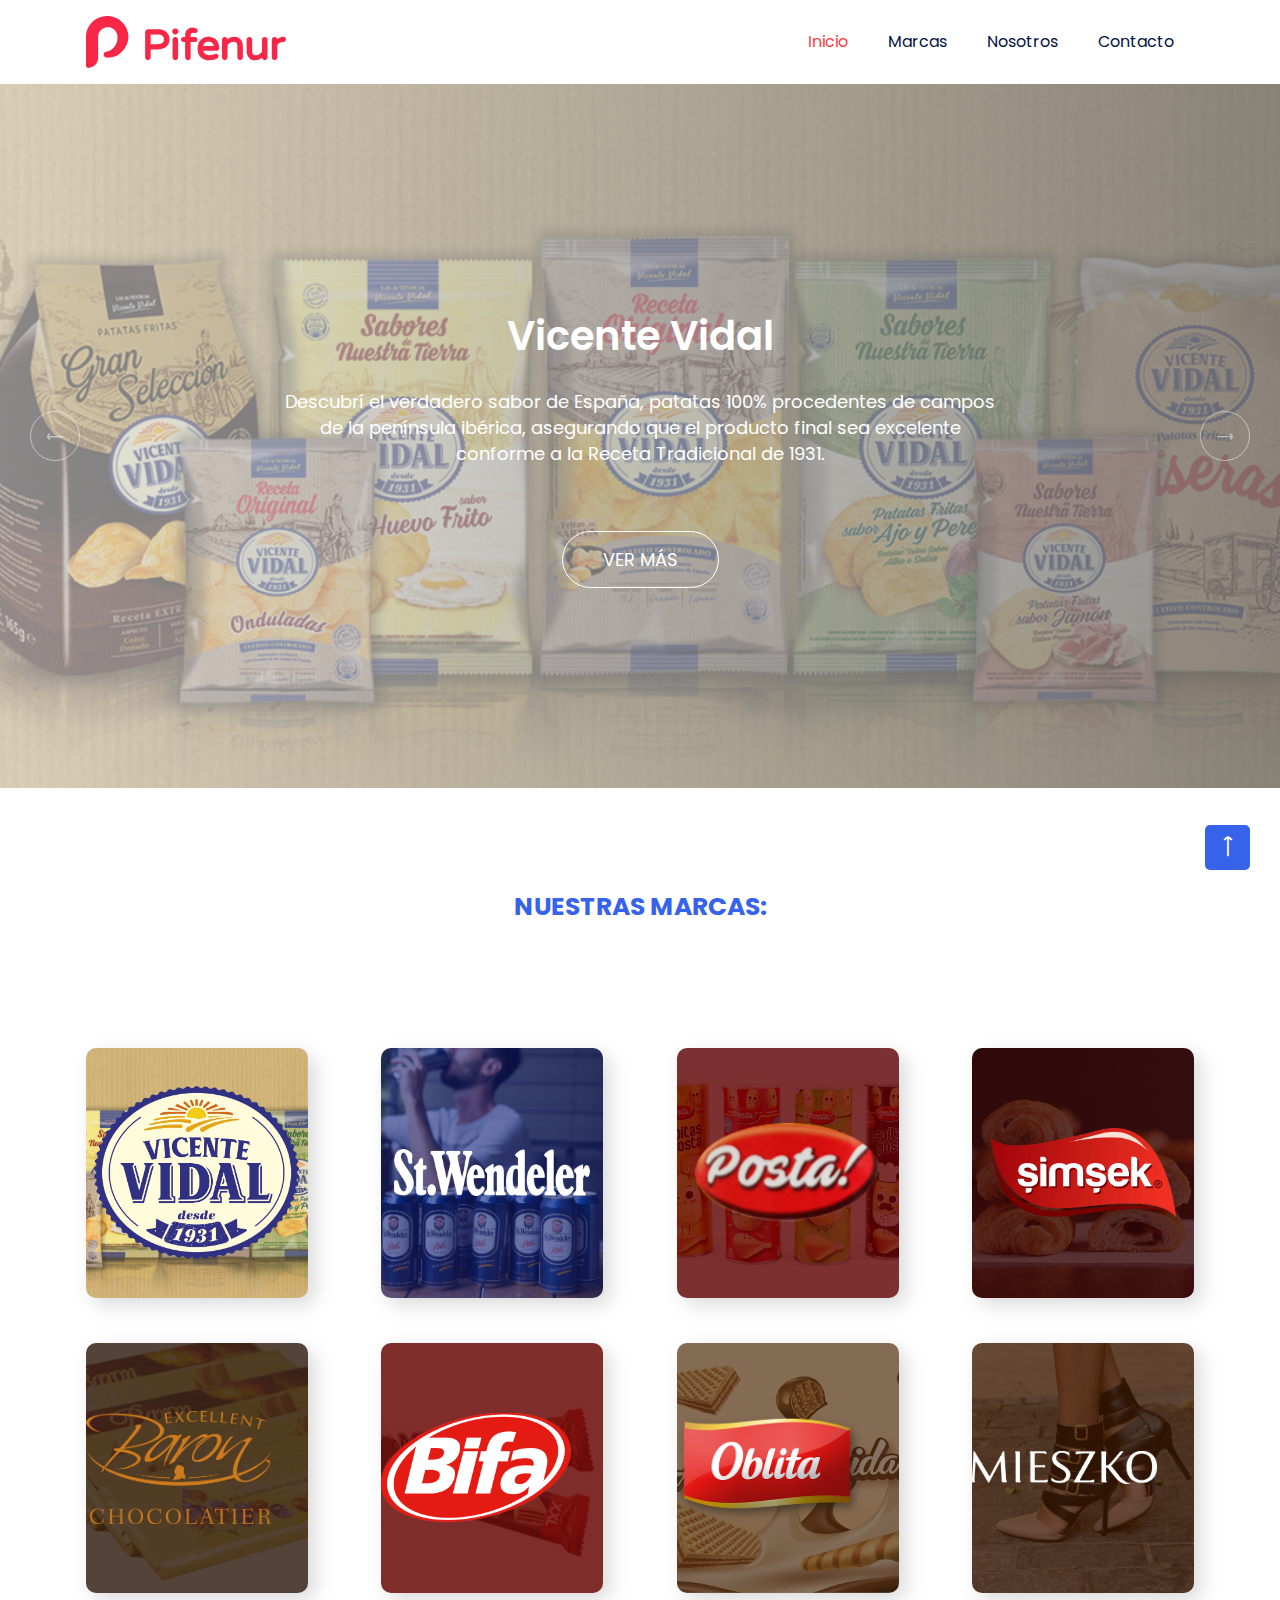
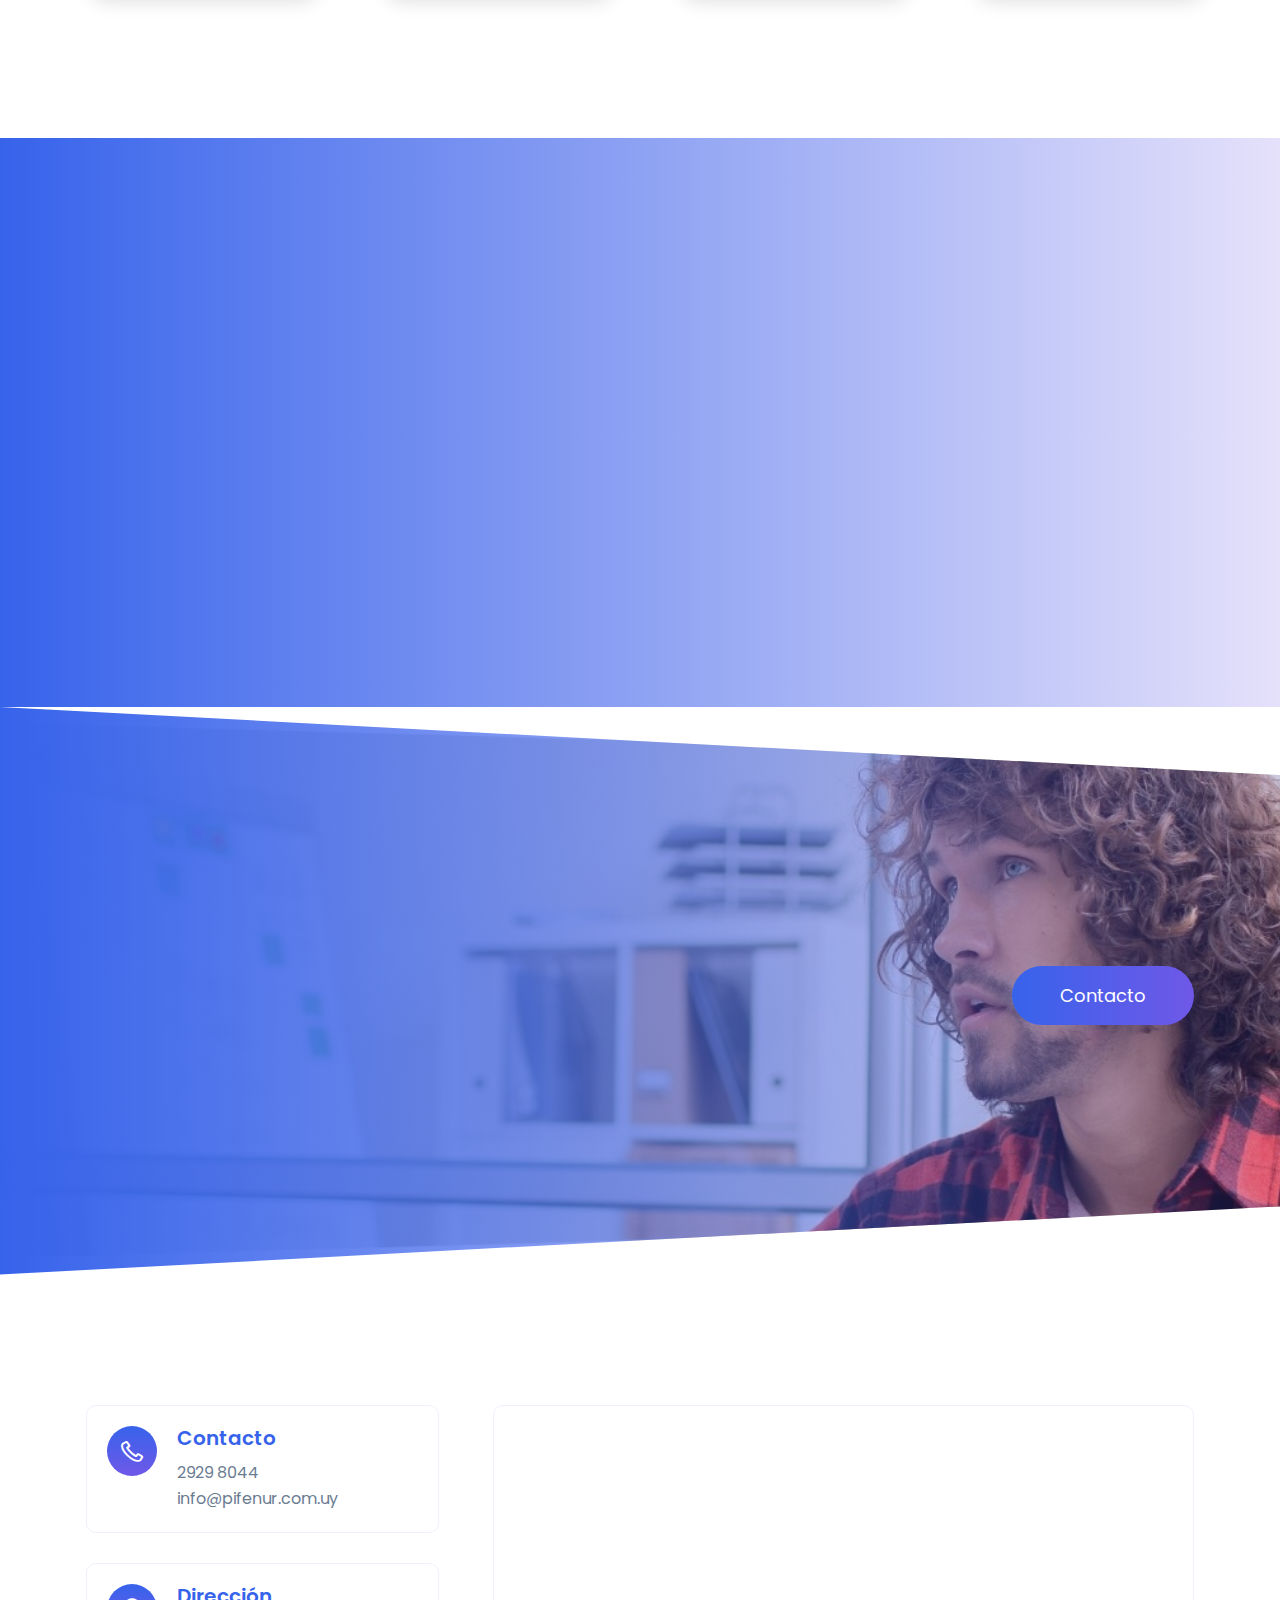
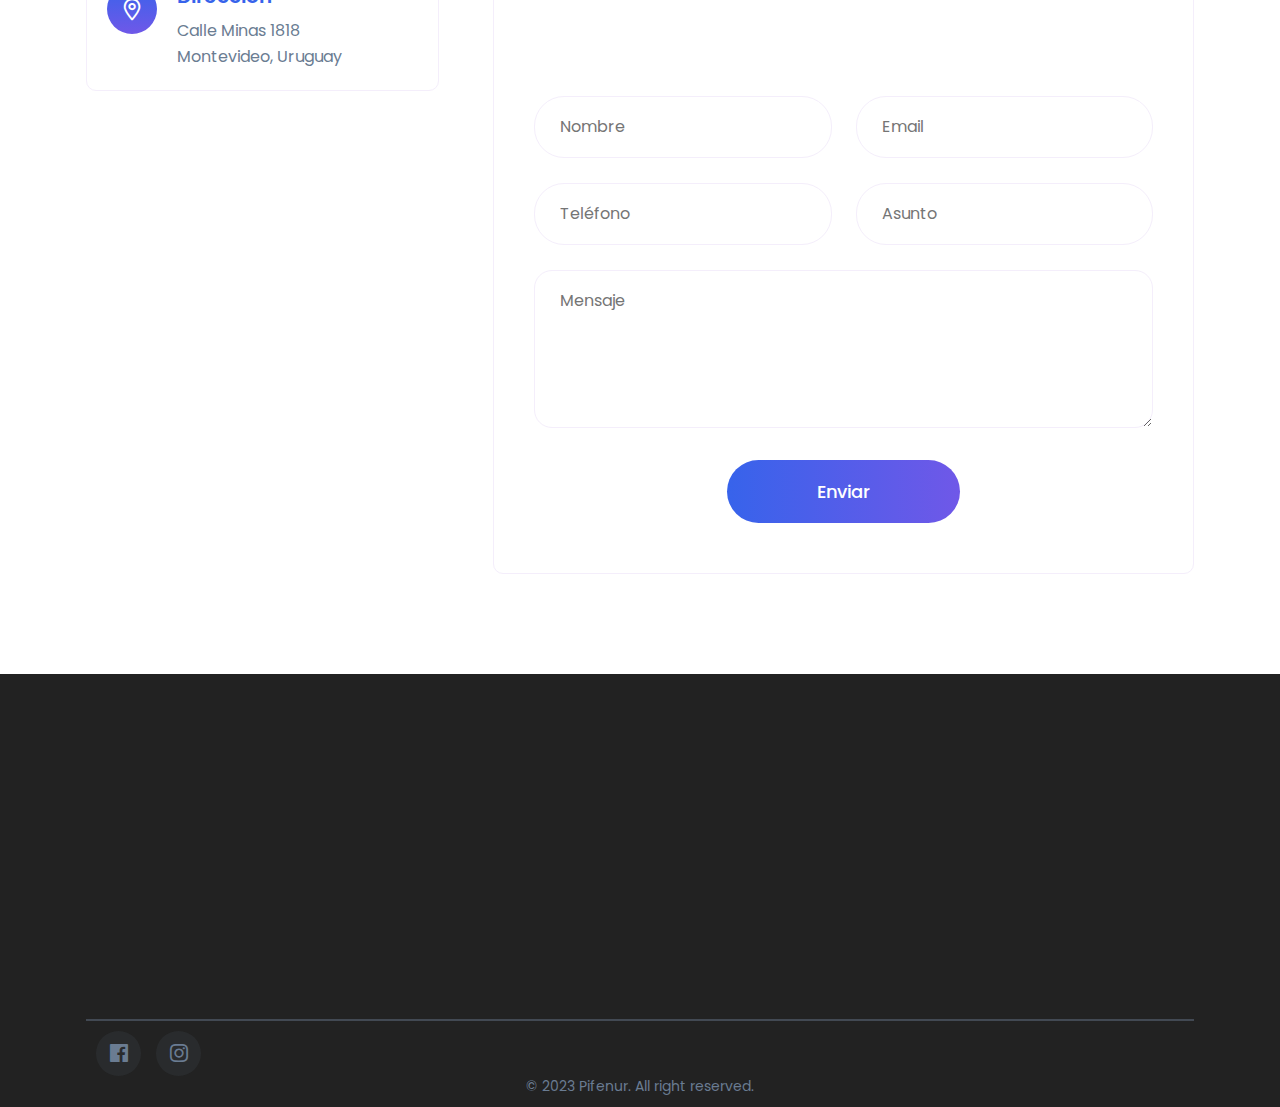
<file: index.html>
<!doctype html>
<html class="no-js" lang="eng">

<head>
    <meta charset="utf-8">
    <meta http-equiv="x-ua-compatible" content="ie=edge">
    <title>Pifenur SRL</title>
    <meta name="description" content="">
    <meta name="viewport" content="width=device-width, initial-scale=1">

    <link rel="shortcut icon" type="image/x-icon" href="assets/img/favicon.png">
    <!-- Place favicon.ico in the root directory -->

    <!-- ========================= CSS here ========================= -->
    <link rel="stylesheet" href="assets/css/bootstrap-5.0.0-alpha.min.css">
    <link rel="stylesheet" href="assets/css/LineIcons.2.0.css">
    <link rel="stylesheet" href="assets/css/animate.css">
    <link rel="stylesheet" href="assets/css/main.css">
</head>

<body>
    <!--[if lte IE 9]>
            <p class="browserupgrade">You are using an <strong>outdated</strong> browser. Please <a href="https://browsehappy.com/">upgrade your browser</a> to improve your experience and security.</p>
        <![endif]-->

    <!-- ========================= preloader start ========================= -->
    <div class="preloader">
        <div class="loader">
            <div class="ytp-spinner">
                <div class="ytp-spinner-container">
                    <div class="ytp-spinner-rotator">
                        <div class="ytp-spinner-left">
                            <div class="ytp-spinner-circle"></div>
                        </div>
                        <div class="ytp-spinner-right">
                            <div class="ytp-spinner-circle"></div>
                        </div>
                    </div>
                </div>
            </div>
        </div>
    </div>
    <!-- preloader end -->

    <!-- ========================= header start ========================= -->
    <header class="header navbar-area bg-white">
        <div class="container">
            <div class="row align-items-center">
                <div class="col-lg-12">
                    <nav class="navbar navbar-expand-lg">
                        <a href="index.html" aria-current="page" class="logo-brand w-nav-brand w--current">
                            <img src="assets/img/logo/pifenur.svg" width="200" alt="Logo" class="logo">
                        </a>
                        <button class="navbar-toggler" type="button" data-toggle="collapse"
                            data-target="#navbarSupportedContent" aria-controls="navbarSupportedContent"
                            aria-expanded="false" aria-label="Toggle navigation">
                            <span class="toggler-icon"></span>
                            <span class="toggler-icon"></span>
                            <span class="toggler-icon"></span>
                        </button>

                        <div class="collapse navbar-collapse sub-menu-bar" id="navbarSupportedContent">
                            <ul id="nav" class="navbar-nav ml-auto">
                                <li class="nav-item">
                                    <a class="page-scroll active" href="#home">Inicio</a>
                                </li>
                                <li class="nav-item">
                                    <a class="page-scroll" href="#marcas">Marcas</a>
                                </li>
                                <li class="nav-item">
                                    <a class="page-scroll" href="#nosotros">Nosotros</a>
                                </li>
                                <li class="nav-item">
                                    <a class="page-scroll" href="#contacto">Contacto</a>
                                </li>
                            </ul>
                        </div> <!-- navbar collapse -->
                    </nav> <!-- navbar -->
                </div>
            </div> <!-- row -->
        </div> <!-- container -->

    </header>
    <!-- ========================= header end ========================= -->

    <!-- ========================= carousel-section end ========================= -->
    <section id="home" class="carousel-section-wrapper">
        <div id="carouselExampleCaptions" class="carousel slide carousel-fade" data-ride="carousel">
            <div class="carousel-inner">
                <div class="carousel-section carousel-item active clip-bg pt-225 pb-200 img-bg"
                    style="background-image: url('assets/img/carousel/1.jpeg');">
                    <div class="container">
                        <div class="row">
                            <div class="col-xl-8 col-lg-10 mx-auto">
                                <div class="carousel-content text-center">
                                    <div class="section-title">
                                        <h2 class="text-white">Vicente Vidal</h2>
                                        <p class="text-white">
                                            Descubrí el verdadero sabor de España, patatas 100%
                                            procedentes de campos de la península ibérica, asegurando que el producto
                                            final sea excelente conforme a la Receta Tradicional de 1931.
                                        </p>
                                        <a href="./marcas/vicente-vidal.html"></a>
                                    </div>
                                    <a href="javascript:void(0)" class="theme-btn border-btn">VER MÁS</a>
                                </div>
                            </div>
                        </div>
                    </div>
                </div>
                <div class="carousel-section carousel-item clip-bg pt-225 pb-200 img-bg"
                    style="background-image: url('assets/img/carousel/2.jpeg');">
                    <div class="container">
                        <div class="row">
                            <div class="col-xl-8 col-lg-10 mx-auto">
                                <div class="carousel-content text-center">
                                    <div class="section-title">
                                        <h2 class="text-white">St. Wendeler</h2>
                                        <p class="text-white">Cerveza alemana de pura malta, manteniendo la ley de
                                            pureza. Elaborada por el Grupo Karlsberg, una empresa familiar de quinta
                                            generación de cerveceros comprometidos a hacer la mejor cerveza desde la
                                            fundación de la fábrica en Homburg en 1878.</p>
                                    </div>
                                    <a href="javascript:void(0)" class="theme-btn border-btn">VER MÁS</a>
                                </div>
                            </div>
                        </div>
                    </div>
                </div>
                <div class="carousel-section carousel-item clip-bg pt-225 pb-200 img-bg"
                    style="background-image: url('assets/img/carousel/3.jpeg');">
                    <div class="container">
                        <div class="row">
                            <div class="col-xl-8 col-lg-10 mx-auto">
                                <div class="carousel-content text-center">
                                    <div class="section-title">
                                        <h2 class="text-white">Excelent Baron</h2>
                                        <p class="text-white">El chocolate europeo que te va a enamorar.</p>
                                    </div>
                                    <a href="javascript:void(0)" class="theme-btn border-btn">VER MÁS</a>
                                </div>
                            </div>
                        </div>
                    </div>
                </div>
            </div>
            <a class="carousel-control carousel-control-prev" href="#carouselExampleCaptions" role="button"
                data-slide="prev">
                <span class="carousel-control-prev-icon" aria-hidden="true"><i class="lni lni-arrow-left"></i></span>
                <span class="sr-only">Previous</span>
            </a>
            <a class="carousel-control carousel-control-next" href="#carouselExampleCaptions" role="button"
                data-slide="next">
                <span class="carousel-control-next-icon" aria-hidden="true"><i class="lni lni-arrow-right"></i></span>
                <span class="sr-only">Next</span>
            </a>
        </div>
    </section>
    <!-- ========================= carousel-section end ========================= -->

    <!-- ========================= feature-section start ========================= -->
    <section id="marcas" class="feature-section pt-100">
        <div class="container">
            <div class="row">
                <div class="col-xl-6 col-lg-7 col-md-9 mx-auto">
                    <div class="section-title text-center mb-55">
                        <span class="wow fadeInDown" data-wow-delay=".2s">NUESTRAS MARCAS:</span>
                        <h3 class="wow fadeInUp" data-wow-delay=".4s">¿Que tenemos para ofrecerte?</h3>
                        <p class="wow fadeInUp" data-wow-delay=".6s">Algunas de las marcas que tenemos para ofrecer.</p>
                    </div>
                </div>
                <div class="support-wrapper">
                    <div class="support-column">
                        <a href="marcas/vicente-vidal.html" class="support-square _3 w-inline-block"><img
                                src="./assets/img/marcas/logo.png" width="205" alt="">
                        </a>
                    </div>
                    <div class="support-column">
                        <a href="marcas/st-wendeler.html" class="support-square _4 w-inline-block"><img
                                src="./assets/img/marcas/st-wendeler.png" width="196" alt="">
                        </a>
                    </div>
                    <div class="support-column _8">
                        <a href="marcas/posta.html" class="support-square _8 w-inline-block"><img
                                src="./assets/img/marcas/posta.png" width="185" alt="">
                        </a>
                    </div>
                    <div class="support-column">
                        <a href="marcas/simsek.html" class="support-square _2 w-inline-block"><img
                                src="./assets/img/marcas/simsek.png" width="185" alt="">
                        </a>
                    </div>
                </div>
            </div>
            <div class="support-wrapper">
                <div class="support-column">
                    <a href="marcas/excellent-baron.html" class="support-square _6 w-inline-block"><img
                            src="./assets/img/marcas/BaronChocolateLogo.png" width="185" alt="" class="image-5">
                        <div class="ver-mas-container"
                            style="transform: translate3d(140px, 0px, 0px) scale3d(1, 1, 1) rotateX(0deg) rotateY(0deg) rotateZ(0deg) skew(0deg, 0deg); transform-style: preserve-3d;">
                            <p class="paragraph-2 ver-mas">Ver Más &nbsp;<span class="lni lni-arrow-right"></span></p>
                        </div>
                    </a>
                </div>
                <div class="support-column">
                    <a href="marcas/bifa.html" class="support-square _5 w-inline-block"><img
                            src="./assets/img/marcas/bifa.png" width="190" alt="">
                        <div class="ver-mas-container"
                            style="transform: translate3d(140px, 0px, 0px) scale3d(1, 1, 1) rotateX(0deg) rotateY(0deg) rotateZ(0deg) skew(0deg, 0deg); transform-style: preserve-3d;">
                            <p class="paragraph-2 ver-mas">Ver Más &nbsp;<span class="fa"></span></p>
                        </div>
                    </a>
                </div>
                <div class="support-column">
                    <a href="marcas/oblita.html" class="support-square _7 w-inline-block"><img
                            src="./assets/img/marcas/ezgif.com-webp-to-png-1.png" width="185" alt="">
                        <div class="ver-mas-container"
                            style="transform: translate3d(140px, 0px, 0px) scale3d(1, 1, 1) rotateX(0deg) rotateY(0deg) rotateZ(0deg) skew(0deg, 0deg); transform-style: preserve-3d;">
                            <p class="paragraph-2 ver-mas">Ver Más &nbsp;<span class="fa"></span></p>
                        </div>
                    </a>
                </div>
                <div class="support-column">
                    <a href="marcas/miezko.html" class="support-square _1 w-inline-block"><img
                            src="./assets/img/marcas/miezko.png" width="185" alt="">
                        <div class="ver-mas-container"
                            style="transform: translate3d(140px, 0px, 0px) scale3d(1, 1, 1) rotateX(0deg) rotateY(0deg) rotateZ(0deg) skew(0deg, 0deg); transform-style: preserve-3d;">
                            <p class="paragraph-2 ver-mas">Ver Más &nbsp;<span class="fa"></span></p>
                        </div>
                    </a>
                </div>
            </div>
    </section>
    <!-- ========================= feature-section end ========================= -->

    <!--========================= about-section start========================= -->
    <section id="nosotros" class="pt-100">
        <div class="about-section">
            <div class="container">
                <div class="row">
                    <div class="col-xl-6 col-lg-6">
                        <div class="about-img-wrapper">
                            <div class="about-img position-relative d-inline-block wow fadeInLeft" data-wow-delay=".3s">
                                <img src="assets/img/about/about-img.jpeg" alt="">

                                <div class="about-experience">
                                    <h3>Más de 6 años de experiencia</h3>
                                    <p>Siempre teniendo una excelente relación con nuestros clientes, y brindando
                                        mercadería de primer nivel.</p>
                                </div>
                            </div>
                        </div>
                    </div>
                    <div class="col-xl-6 col-lg-6">
                        <div class="about-content-wrapper">
                            <div class="section-title">
                                <span class="wow fadeInUp" data-wow-delay=".2s">Acerca de nosotros</span>
                            </div>
                            <div class="about-content">
                                <p class="mb-45 wow fadeInUp" data-wow-delay=".6s">Con años de experiencia representando
                                    marcas internacionales en el mercado uruguayo, somos una empresa joven, dinámica y
                                    en busca constante de oportunidades y nuevos desafíos.</p>
                                <div class="counter-up wow fadeInUp" data-wow-delay=".5s">
                                    <div class="counter">
                                        <span id="secondo" class="lni lni-rocket">&nbsp;</span>
                                        <h4>Misión</h4>
                                        <p>Brindamos a la población la posibilidad de consumir productos de calidad a
                                            precios accesibles, representando de forma eficiente marcas de prestigio
                                            internacional y desarrollando constantemente nuevas oportunidades.</p>
                                    </div>
                                    <div class="counter">
                                        <span id="secondo" class="lni lni-eye">&nbsp;</span>
                                        <h4>Visión</h4>
                                        <p>Estar presentes en todos los hogares uruguayos con nuestros productos, siendo
                                            una empresa referente en el mercado uruguayo.</p>
                                    </div>
                                </div>
                            </div>
                        </div>
                    </div>
                </div>
            </div>
        </div>
    </section>
    <!--========================= about-section end========================= -->

    <!-- ========================= contact-section start ========================= -->
    <section id="contacto" class="contact-section cta-bg img-bg pt-110 pb-100"
        style="background-image: url('assets/img/bg/cta-bg.jpg');">
        <div class="container">
            <div class="row align-items-center">
                <div class="col-xl-5 col-lg-7">
                    <div class="section-title mb-60">
                        <span class="text-white wow fadeInDown" data-wow-delay=".2s">¿Necesitas ayuda?</span>
                        <h2 class="text-white wow fadeInUp" data-wow-delay=".4s">¿Quieres contactarnos?</h2>
                        <p class="text-white wow fadeInUp" data-wow-delay=".6s">¿Necesita ayuda o asistencia? Nuestro
                            equipo está listo para asegurarse de que obtenga la ayuda que necesita. Ya sea que necesite
                            ajustar un pedido o detalles de entrega, ¡estamos listos para ayudarlo!</p>
                    </div>
                </div>
                <div class="col-xl-7 col-lg-5">
                    <div class="contact-btn text-left text-lg-right">
                        <a href="#contacto-forma" class="theme-btn">Contacto</a>
                    </div>
                </div>
            </div>
        </div>
    </section>
    <!-- ========================= contact-section end ========================= -->

    <!-- ========================= contact-section start ========================= -->
    <section id="contacto-forma" class="contact-section pt-130 pb-100">
        <div class="container">
            <div class="row">
                <div class="col-xl-4">
                    <div class="contact-item-wrapper">
                        <div class="row">
                            <div class="col-12 col-md-6 col-xl-12">
                                <div class="contact-item">
                                    <div class="contact-icon">
                                        <i class="lni lni-phone"></i>
                                    </div>
                                    <div class="contact-content">
                                        <h4>Contacto</h4>
                                        <p>2929 8044</p>
                                        <p>info@pifenur.com.uy</p>
                                    </div>
                                </div>
                            </div>
                            <div class="col-12 col-md-6 col-xl-12">
                                <div class="contact-item">
                                    <div class="contact-icon">
                                        <i class="lni lni-map-marker"></i>
                                    </div>
                                    <div class="contact-content">
                                        <h4>Dirección</h4>
                                        <p>Calle Minas 1818 </p>
                                        <p>Montevideo, Uruguay</p>
                                    </div>
                                </div>
                            </div>
                        </div>
                    </div>
                </div>
                <div class="col-xl-8">
                    <div class="contact-form-wrapper">
                        <div class="row">
                            <div class="col-xl-10 col-lg-8 mx-auto">
                                <div class="section-title text-center mb-50">
                                    <span class="wow fadeInDown" data-wow-delay=".2s">¿Querés comunicarte con
                                        nosotros?</span>
                                    <h2 class="wow fadeInUp" data-wow-delay=".4s">Contáctanos</h2>
                                    <p class="wow fadeInUp" data-wow-delay=".6s">¿Querés distribuir nuestros productos?
                                        ¿Solo querés decirnos hola? Nos encantaría saber de vos, ¡Amamos a nuestros
                                        clientes!</p>
                                </div>
                            </div>
                        </div>
                        <form action="assets/php/mail.php" class="contact-form">
                            <div class="row">
                                <div class="col-md-6">
                                    <input type="text" name="name" id="name" placeholder="Nombre" required>
                                </div>
                                <div class="col-md-6">
                                    <input type="email" name="email" id="email" placeholder="Email" required>
                                </div>
                            </div>
                            <div class="row">
                                <div class="col-md-6">
                                    <input type="text" name="phone" id="phone" placeholder="Teléfono" required>
                                </div>
                                <div class="col-md-6">
                                    <input type="text" name="subject" id="email" placeholder="Asunto" required>
                                </div>
                            </div>
                            <div class="row">
                                <div class="col-12">
                                    <textarea name="message" id="message" placeholder="Mensaje" rows="5"></textarea>
                                </div>
                            </div>
                            <div class="row">
                                <div class="col-12">
                                    <div class="button text-center">
                                        <button type="submit" class="theme-btn">Enviar</button>
                                    </div>
                                </div>
                            </div>
                        </form>
                    </div>
                </div>
            </div>
        </div>
    </section>
    <!-- ========================= contact-section end ========================= -->

    <!-- ========================= footer start ========================= -->
    <footer class="footer pt-100">
        <div class="container">
            <div class="row">
                <div class="col-xl-3 col-lg-4 col-md-6">
                    <div class="footer-widget mb-60 wow fadeInLeft" data-wow-delay=".2s">
                        <a href="index.html" class="logo-brand w-nav-brand w--current"><img
                                src="assets/img/logo/pifenur-isotipo.svg" alt="logo" width="20"></a>
                        <p class="mb-30 footer-desc">Con años de experiencia representando marcas internacionales en el
                            mercado uruguayo, somos una empresa joven, dinámica y en busca constante de oportunidades y
                            nuevos desafíos.</p>
                    </div>
                </div>
                <div class="col-xl-2 offset-xl-1 col-lg-2 col-md-6">
                    <div class="footer-widget mb-60 wow fadeInUp" data-wow-delay=".4s">
                        <h4>Quick Links</h4>
                        <ul class="footer-links">
                            <li>
                                <a href="#home">Inicio</a>
                            </li>
                            <li>
                                <a href="./marcas/marcas.html">Marcas</a>
                            </li>
                            <li>
                                <a href="#nosotros">Nosotros</a>
                            </li>
                            <li>
                                <a href="#contacto">Contacto</a>
                            </li>
                        </ul>
                    </div>
                </div>
                <div class="col-xl-3 col-lg-3 col-md-6">
                    <div class="footer-widget mb-60 wow fadeInRight" data-wow-delay=".8s">
                        <h4>Contacto</h4>
                        <ul class="footer-contact">
                            <li>
                                <p>
                                    <span class="lni lni-map-marker">&nbsp;</span>
                                    <a href="https://www.google.com/maps/place/Pifenur/@-34.897714,-56.182907,17z/data=!4m5!3m4!1s0x0:0xbaeca6c5c1d97ff0!8m2!3d-34.897662!4d-56.183846?hl=es-419"
                                        class="link-footer">Calle Minas 1818, Montevideo</a>
                                </p>
                            </li>
                            <li>
                                <span class="lni lni-envelope">&nbsp;</span>
                                <a href="mailto:info@pifenur.com.uy">info@pifenur.com.uy</a>
                            </li>
                            <li>
                                <span class="lni lni-phone">&nbsp;</span>
                                <a href="tel:+59829298044">2929 8044</a>
                            </li>
                        </ul>
                    </div>
                </div>
            </div>

            <div class="copyright-area">
                <div class="row align-items-center">
                    <div class="col-md-6">
                        <div class="footer-social-links">
                            <ul class="d-flex">
                                <li><a href="https://www.facebook.com/brownielate" target="_blank"><i
                                            class="lni lni-facebook-original"></i></a></li>
                                <li><a href="https://www.instagram.com/brownielate/?hl=es" target="_blank"><i
                                            class="lni lni-instagram-original"></i></a></li>
                            </ul>
                        </div>
                    </div>
                    <div class="footer-bottom-wrapper text-center">
                        <div class="small footer-small">© 2023 Pifenur. All right reserved.</div>
                    </div>
                </div>
            </div>
        </div>
    </footer>
    <!-- ========================= footer end ========================= -->


    <!-- ========================= scroll-top ========================= -->
    <a href="#" class="scroll-top">
        <i class="lni lni-arrow-up"></i>
    </a>

    <!-- ========================= JS here ========================= -->
    <script src="assets/js/bootstrap.bundle-5.0.0.alpha-min.js"></script>
    <script src="assets/js/wow.min.js"></script>
    <script src="assets/js/imagesloaded.min.js"></script>
    <script src="assets/js/main.js"></script>
</body>

</html>
</file>
<file: assets/css/main.css>
/* ===========================
Index Of css

01. Common CSS
02. Header CSS
03. About CSS
05. Service CSS
06. Process CSS
07. Pricing CSS
08. Testimonial CSS
09. Team CSS
10. Subscribe CSS
11. Blog CSS
12. Contact CSS
13. Footer CSS

========================== */
/*===========================
    01. Common CSS
===========================*/
@import url("https://fonts.googleapis.com/css?family=Poppins:300,400,500,600,700,800,900&display=swap");

.logo-brand.w--current {
  width: 120px;
  height: auto;
  transition: all 250ms ease;
}

.logo-brand.w--current:hover {
  scale: 1.1;
}

html {
  scroll-behavior: smooth;
}

body {
  font-family: "Poppins", sans-serif;
  font-weight: normal;
  font-style: normal;
  color: #6A7C92;
  overflow-x: hidden;
}

* {
  margin: 0;
  padding: 0;
  -webkit-box-sizing: border-box;
  -moz-box-sizing: border-box;
  box-sizing: border-box;
}

.navbar-toggler:focus,
a:focus,
input:focus,
textarea:focus,
button:focus,
.btn:focus,
.btn.focus,
.btn:not(:disabled):not(.disabled).active,
.btn:not(:disabled):not(.disabled):active {
  text-decoration: none;
  outline: none;
  -webkit-box-shadow: none;
  -moz-box-shadow: none;
  box-shadow: none;
}

a:hover {
  -webkit-transition: all 0.3s ease-out 0s;
  -moz-transition: all 0.3s ease-out 0s;
  -ms-transition: all 0.3s ease-out 0s;
  -o-transition: all 0.3s ease-out 0s;
  transition: all 0.3s ease-out 0s;
  color: #eb3737;
}

a:focus,
a:hover {
  text-decoration: none;
}

button {
  cursor: pointer;
}

i,
span,
a {
  display: inline-block;
  text-decoration: none;
}

audio,
canvas,
iframe,
img,
svg,
video {
  vertical-align: middle;
}

h1,
h2,
h3,
h4,
h5,
h6 {
  font-weight: 600;
  color: #051441;
  margin: 0px;
}

h1 a,
h2 a,
h3 a,
h4 a,
h5 a,
h6 a {
  color: inherit;
}

h1 {
  font-size: 50px;
}

h2 {
  font-size: 40px;
}

@media (max-width: 767px) {
  h2 {
    font-size: 31px;
  }
}

h3 {
  font-size: 30px;
}

h4 {
  font-size: 25px;
}

h5 {
  font-size: 20px;
}

h6 {
  font-size: 16px;
}

ul,
ol {
  margin: 0px;
  padding: 0px;
  list-style-type: none;
}

p {
  font-size: 16px;
  font-weight: 400;
  line-height: 26px;
  color: #6A7C92;
  margin: 0px;
}

@media only screen and (min-width: 992px) and (max-width: 1199px) {
  p {
    font-size: 16px;
    line-height: 26px;
  }
}

@media (max-width: 767px) {
  p {
    font-size: 16px;
    line-height: 26px;
  }
}

.img-bg {
  background-position: center center;
  background-size: cover;
  background-repeat: no-repeat;
  width: 100%;
  height: 100%;
}

@media only screen and (min-width: 480px) and (max-width: 767px) {
  .container {
    width: 450px;
  }
}

.gray-bg {
  background: #EFF2F9;
}

.alert-link {
  font-weight: 600;
}

.alert h4 {
  margin-bottom: 10px;
}

.page-404-content h2 {
  font-size: 120px;
  font-weight: 900;
  color: #3763EB;
}

.page-404-content h4 {
  font-size: 40px;
  color: #6A7C92;
}

/*===== All Button Style =====*/
.theme-btn {
  display: inline-block;
  font-weight: 400;
  text-align: center;
  white-space: nowrap;
  vertical-align: middle;
  -webkit-user-select: none;
  -moz-user-select: none;
  -ms-user-select: none;
  user-select: none;
  padding: 16px 48px;
  font-size: 18px;
  border-radius: 50px;
  color: #fff;
  cursor: pointer;
  z-index: 5;
  transition: all .4s ease-in-out;
  border: none;
  background: linear-gradient(to left, #3763eb 0%, #6f58e8 50.39%, #3763eb 100%);
  background-size: 200% auto;
  overflow: hidden;
}

.theme-btn:hover,
.theme-btn:focus {
  background-position: right center;
  color: #fff;
  -webkit-box-shadow: 0px 0px 30px rgba(46, 87, 217, 0.45);
  -moz-box-shadow: 0px 0px 30px rgba(46, 87, 217, 0.45);
  box-shadow: 0px 0px 30px rgba(46, 87, 217, 0.45);
}

.theme-btn.border-btn {
  padding: 14px 40px;
  background: transparent;
  border: 1.5px solid #3763EB;
  color: #6A7C92;
  font-size: 18px;
  -webkit-box-shadow: none;
  -moz-box-shadow: none;
  box-shadow: none;
}

.scroll-top {
  width: 45px;
  height: 45px;
  background: #3763EB;
  text-align: center;
  line-height: 45px;
  font-size: 20px;
  color: #fff;
  border-radius: 5px;
  position: fixed;
  bottom: 30px;
  right: 30px;
  z-index: 9;
  cursor: pointer;
  -webkit-transition: all 0.3s ease-out 0s;
  -moz-transition: all 0.3s ease-out 0s;
  -ms-transition: all 0.3s ease-out 0s;
  -o-transition: all 0.3s ease-out 0s;
  transition: all 0.3s ease-out 0s;
}

.scroll-top:hover {
  background: rgba(55, 99, 235, 0.7);
  color: #fff;
}

@keyframes animation1 {
  0% {
    -webkit-transform: translateY(0px);
    -moz-transform: translateY(0px);
    -ms-transform: translateY(0px);
    -o-transform: translateY(0px);
    transform: translateY(0px);
    opacity: 0.29;
  }

  50% {
    -webkit-transform: translateY(-700px);
    -moz-transform: translateY(-700px);
    -ms-transform: translateY(-700px);
    -o-transform: translateY(-700px);
    transform: translateY(-700px);
    opacity: 0;
  }

  100% {
    -webkit-transform: translateY(0px);
    -moz-transform: translateY(0px);
    -ms-transform: translateY(0px);
    -o-transform: translateY(0px);
    transform: translateY(0px);
    opacity: 0;
  }
}

/*===== All Section Title Style =====*/
.section-title span {
  font-size: 25px;
  font-weight: 700;
  color: #3763EB;
  margin-bottom: 5px;
}

@media (max-width: 767px) {
  .section-title span {
    font-size: 20px;
  }
}

.section-title h2 {
  line-height: 55px;
  font-weight: 600;
  margin-bottom: 15px;
}

@media (max-width: 767px) {
  .section-title h2 {
    line-height: 41px;
  }
}

.section-title p {
  font-size: 18px;
}

/*===== All Preloader Style =====*/
.preloader {
  /* Body Overlay */
  position: fixed;
  top: 0;
  left: 0;
  display: table;
  height: 100%;
  width: 100%;
  /* Change Background Color */
  background: #fff;
  z-index: 99999;
}

.preloader .loader {
  display: table-cell;
  vertical-align: middle;
  text-align: center;
}

.preloader .loader .ytp-spinner {
  position: absolute;
  left: 50%;
  top: 50%;
  width: 64px;
  margin-left: -32px;
  z-index: 18;
  pointer-events: none;
}

.preloader .loader .ytp-spinner .ytp-spinner-container {
  pointer-events: none;
  position: absolute;
  width: 100%;
  padding-bottom: 100%;
  top: 50%;
  left: 50%;
  margin-top: -50%;
  margin-left: -50%;
  -webkit-animation: ytp-spinner-linspin 1568.23529647ms linear infinite;
  -moz-animation: ytp-spinner-linspin 1568.23529647ms linear infinite;
  -o-animation: ytp-spinner-linspin 1568.23529647ms linear infinite;
  animation: ytp-spinner-linspin 1568.23529647ms linear infinite;
}

.preloader .loader .ytp-spinner .ytp-spinner-container .ytp-spinner-rotator {
  position: absolute;
  width: 100%;
  height: 100%;
  -webkit-animation: ytp-spinner-easespin 5332ms cubic-bezier(0.4, 0, 0.2, 1) infinite both;
  -moz-animation: ytp-spinner-easespin 5332ms cubic-bezier(0.4, 0, 0.2, 1) infinite both;
  -o-animation: ytp-spinner-easespin 5332ms cubic-bezier(0.4, 0, 0.2, 1) infinite both;
  animation: ytp-spinner-easespin 5332ms cubic-bezier(0.4, 0, 0.2, 1) infinite both;
}

.preloader .loader .ytp-spinner .ytp-spinner-container .ytp-spinner-rotator .ytp-spinner-left {
  position: absolute;
  top: 0;
  left: 0;
  bottom: 0;
  overflow: hidden;
  right: 50%;
}

.preloader .loader .ytp-spinner .ytp-spinner-container .ytp-spinner-rotator .ytp-spinner-right {
  position: absolute;
  top: 0;
  right: 0;
  bottom: 0;
  overflow: hidden;
  left: 50%;
}

.preloader .loader .ytp-spinner-circle {
  box-sizing: border-box;
  position: absolute;
  width: 200%;
  height: 100%;
  border-style: solid;
  /* Spinner Color */
  border-color: #3763EB #3763EB #F4EEFB;
  border-radius: 50%;
  border-width: 6px;
}

.preloader .loader .ytp-spinner-left .ytp-spinner-circle {
  left: 0;
  right: -100%;
  border-right-color: #F4EEFB;
  -webkit-animation: ytp-spinner-left-spin 1333ms cubic-bezier(0.4, 0, 0.2, 1) infinite both;
  -moz-animation: ytp-spinner-left-spin 1333ms cubic-bezier(0.4, 0, 0.2, 1) infinite both;
  -o-animation: ytp-spinner-left-spin 1333ms cubic-bezier(0.4, 0, 0.2, 1) infinite both;
  animation: ytp-spinner-left-spin 1333ms cubic-bezier(0.4, 0, 0.2, 1) infinite both;
}

.preloader .loader .ytp-spinner-right .ytp-spinner-circle {
  left: -100%;
  right: 0;
  border-left-color: #F4EEFB;
  -webkit-animation: ytp-right-spin 1333ms cubic-bezier(0.4, 0, 0.2, 1) infinite both;
  -moz-animation: ytp-right-spin 1333ms cubic-bezier(0.4, 0, 0.2, 1) infinite both;
  -o-animation: ytp-right-spin 1333ms cubic-bezier(0.4, 0, 0.2, 1) infinite both;
  animation: ytp-right-spin 1333ms cubic-bezier(0.4, 0, 0.2, 1) infinite both;
}

/* Preloader Animations */
@-webkit-keyframes ytp-spinner-linspin {
  to {
    -webkit-transform: rotate(360deg);
    -moz-transform: rotate(360deg);
    -ms-transform: rotate(360deg);
    -o-transform: rotate(360deg);
    transform: rotate(360deg);
  }
}

@keyframes ytp-spinner-linspin {
  to {
    -webkit-transform: rotate(360deg);
    -moz-transform: rotate(360deg);
    -ms-transform: rotate(360deg);
    -o-transform: rotate(360deg);
    transform: rotate(360deg);
  }
}

@-webkit-keyframes ytp-spinner-easespin {
  12.5% {
    -webkit-transform: rotate(135deg);
    -moz-transform: rotate(135deg);
    -ms-transform: rotate(135deg);
    -o-transform: rotate(135deg);
    transform: rotate(135deg);
  }

  25% {
    -webkit-transform: rotate(270deg);
    -moz-transform: rotate(270deg);
    -ms-transform: rotate(270deg);
    -o-transform: rotate(270deg);
    transform: rotate(270deg);
  }

  37.5% {
    -webkit-transform: rotate(405deg);
    -moz-transform: rotate(405deg);
    -ms-transform: rotate(405deg);
    -o-transform: rotate(405deg);
    transform: rotate(405deg);
  }

  50% {
    -webkit-transform: rotate(540deg);
    -moz-transform: rotate(540deg);
    -ms-transform: rotate(540deg);
    -o-transform: rotate(540deg);
    transform: rotate(540deg);
  }

  62.5% {
    -webkit-transform: rotate(675deg);
    -moz-transform: rotate(675deg);
    -ms-transform: rotate(675deg);
    -o-transform: rotate(675deg);
    transform: rotate(675deg);
  }

  75% {
    -webkit-transform: rotate(810deg);
    -moz-transform: rotate(810deg);
    -ms-transform: rotate(810deg);
    -o-transform: rotate(810deg);
    transform: rotate(810deg);
  }

  87.5% {
    -webkit-transform: rotate(945deg);
    -moz-transform: rotate(945deg);
    -ms-transform: rotate(945deg);
    -o-transform: rotate(945deg);
    transform: rotate(945deg);
  }

  to {
    -webkit-transform: rotate(1080deg);
    -moz-transform: rotate(1080deg);
    -ms-transform: rotate(1080deg);
    -o-transform: rotate(1080deg);
    transform: rotate(1080deg);
  }
}

@keyframes ytp-spinner-easespin {
  12.5% {
    -webkit-transform: rotate(135deg);
    -moz-transform: rotate(135deg);
    -ms-transform: rotate(135deg);
    -o-transform: rotate(135deg);
    transform: rotate(135deg);
  }

  25% {
    -webkit-transform: rotate(270deg);
    -moz-transform: rotate(270deg);
    -ms-transform: rotate(270deg);
    -o-transform: rotate(270deg);
    transform: rotate(270deg);
  }

  37.5% {
    -webkit-transform: rotate(405deg);
    -moz-transform: rotate(405deg);
    -ms-transform: rotate(405deg);
    -o-transform: rotate(405deg);
    transform: rotate(405deg);
  }

  50% {
    -webkit-transform: rotate(540deg);
    -moz-transform: rotate(540deg);
    -ms-transform: rotate(540deg);
    -o-transform: rotate(540deg);
    transform: rotate(540deg);
  }

  62.5% {
    -webkit-transform: rotate(675deg);
    -moz-transform: rotate(675deg);
    -ms-transform: rotate(675deg);
    -o-transform: rotate(675deg);
    transform: rotate(675deg);
  }

  75% {
    -webkit-transform: rotate(810deg);
    -moz-transform: rotate(810deg);
    -ms-transform: rotate(810deg);
    -o-transform: rotate(810deg);
    transform: rotate(810deg);
  }

  87.5% {
    -webkit-transform: rotate(945deg);
    -moz-transform: rotate(945deg);
    -ms-transform: rotate(945deg);
    -o-transform: rotate(945deg);
    transform: rotate(945deg);
  }

  to {
    -webkit-transform: rotate(1080deg);
    -moz-transform: rotate(1080deg);
    -ms-transform: rotate(1080deg);
    -o-transform: rotate(1080deg);
    transform: rotate(1080deg);
  }
}

@-webkit-keyframes ytp-spinner-left-spin {
  0% {
    -webkit-transform: rotate(130deg);
    -moz-transform: rotate(130deg);
    -ms-transform: rotate(130deg);
    -o-transform: rotate(130deg);
    transform: rotate(130deg);
  }

  50% {
    -webkit-transform: rotate(-5deg);
    -moz-transform: rotate(-5deg);
    -ms-transform: rotate(-5deg);
    -o-transform: rotate(-5deg);
    transform: rotate(-5deg);
  }

  to {
    -webkit-transform: rotate(130deg);
    -moz-transform: rotate(130deg);
    -ms-transform: rotate(130deg);
    -o-transform: rotate(130deg);
    transform: rotate(130deg);
  }
}

@keyframes ytp-spinner-left-spin {
  0% {
    -webkit-transform: rotate(130deg);
    -moz-transform: rotate(130deg);
    -ms-transform: rotate(130deg);
    -o-transform: rotate(130deg);
    transform: rotate(130deg);
  }

  50% {
    -webkit-transform: rotate(-5deg);
    -moz-transform: rotate(-5deg);
    -ms-transform: rotate(-5deg);
    -o-transform: rotate(-5deg);
    transform: rotate(-5deg);
  }

  to {
    -webkit-transform: rotate(130deg);
    -moz-transform: rotate(130deg);
    -ms-transform: rotate(130deg);
    -o-transform: rotate(130deg);
    transform: rotate(130deg);
  }
}

@-webkit-keyframes ytp-right-spin {
  0% {
    -webkit-transform: rotate(-130deg);
    -moz-transform: rotate(-130deg);
    -ms-transform: rotate(-130deg);
    -o-transform: rotate(-130deg);
    transform: rotate(-130deg);
  }

  50% {
    -webkit-transform: rotate(5deg);
    -moz-transform: rotate(5deg);
    -ms-transform: rotate(5deg);
    -o-transform: rotate(5deg);
    transform: rotate(5deg);
  }

  to {
    -webkit-transform: rotate(-130deg);
    -moz-transform: rotate(-130deg);
    -ms-transform: rotate(-130deg);
    -o-transform: rotate(-130deg);
    transform: rotate(-130deg);
  }
}

@keyframes ytp-right-spin {
  0% {
    -webkit-transform: rotate(-130deg);
    -moz-transform: rotate(-130deg);
    -ms-transform: rotate(-130deg);
    -o-transform: rotate(-130deg);
    transform: rotate(-130deg);
  }

  50% {
    -webkit-transform: rotate(5deg);
    -moz-transform: rotate(5deg);
    -ms-transform: rotate(5deg);
    -o-transform: rotate(5deg);
    transform: rotate(5deg);
  }

  to {
    -webkit-transform: rotate(-130deg);
    -moz-transform: rotate(-130deg);
    -ms-transform: rotate(-130deg);
    -o-transform: rotate(-130deg);
    transform: rotate(-130deg);
  }
}

.mt-5 {
  margin-top: 5px;
}

.mt-10 {
  margin-top: 10px;
}

.mt-15 {
  margin-top: 15px;
}

.mt-20 {
  margin-top: 20px;
}

.mt-25 {
  margin-top: 25px;
}

.mt-30 {
  margin-top: 30px;
}

.mt-35 {
  margin-top: 35px;
}

.mt-40 {
  margin-top: 40px;
}

.mt-45 {
  margin-top: 45px;
}

.mt-50 {
  margin-top: 50px;
}

.mt-55 {
  margin-top: 55px;
}

.mt-60 {
  margin-top: 60px;
}

.mt-65 {
  margin-top: 65px;
}

.mt-70 {
  margin-top: 70px;
}

.mt-75 {
  margin-top: 75px;
}

.mt-80 {
  margin-top: 80px;
}

.mt-85 {
  margin-top: 85px;
}

.mt-90 {
  margin-top: 90px;
}

.mt-95 {
  margin-top: 95px;
}

.mt-100 {
  margin-top: 100px;
}

.mt-105 {
  margin-top: 105px;
}

.mt-110 {
  margin-top: 110px;
}

.mt-115 {
  margin-top: 115px;
}

.mt-120 {
  margin-top: 120px;
}

.mt-125 {
  margin-top: 125px;
}

.mt-130 {
  margin-top: 130px;
}

.mt-135 {
  margin-top: 135px;
}

.mt-140 {
  margin-top: 140px;
}

.mt-145 {
  margin-top: 145px;
}

.mt-150 {
  margin-top: 150px;
}

.mt-155 {
  margin-top: 155px;
}

.mt-160 {
  margin-top: 160px;
}

.mt-165 {
  margin-top: 165px;
}

.mt-170 {
  margin-top: 170px;
}

.mt-175 {
  margin-top: 175px;
}

.mt-180 {
  margin-top: 180px;
}

.mt-185 {
  margin-top: 185px;
}

.mt-190 {
  margin-top: 190px;
}

.mt-195 {
  margin-top: 195px;
}

.mt-200 {
  margin-top: 200px;
}

.mt-205 {
  margin-top: 205px;
}

.mt-210 {
  margin-top: 210px;
}

.mt-215 {
  margin-top: 215px;
}

.mt-220 {
  margin-top: 220px;
}

.mt-225 {
  margin-top: 225px;
}

.mb-5 {
  margin-bottom: 5px;
}

.mb-10 {
  margin-bottom: 10px;
}

.mb-15 {
  margin-bottom: 15px;
}

.mb-20 {
  margin-bottom: 20px;
}

.mb-25 {
  margin-bottom: 25px;
}

.mb-30 {
  margin-bottom: 30px;
}

.mb-35 {
  margin-bottom: 35px;
}

.mb-40 {
  margin-bottom: 40px;
}

.mb-45 {
  margin-bottom: 45px;
}

.mb-50 {
  margin-bottom: 50px;
}

.mb-55 {
  margin-bottom: 55px;
}

.mb-60 {
  margin-bottom: 60px;
}

.mb-65 {
  margin-bottom: 65px;
}

.mb-70 {
  margin-bottom: 70px;
}

.mb-75 {
  margin-bottom: 75px;
}

.mb-80 {
  margin-bottom: 80px;
}

.mb-85 {
  margin-bottom: 85px;
}

.mb-90 {
  margin-bottom: 90px;
}

.mb-95 {
  margin-bottom: 95px;
}

.mb-100 {
  margin-bottom: 100px;
}

.mb-105 {
  margin-bottom: 105px;
}

.mb-110 {
  margin-bottom: 110px;
}

.mb-115 {
  margin-bottom: 115px;
}

.mb-120 {
  margin-bottom: 120px;
}

.mb-125 {
  margin-bottom: 125px;
}

.mb-130 {
  margin-bottom: 130px;
}

.mb-135 {
  margin-bottom: 135px;
}

.mb-140 {
  margin-bottom: 140px;
}

.mb-145 {
  margin-bottom: 145px;
}

.mb-150 {
  margin-bottom: 150px;
}

.mb-155 {
  margin-bottom: 155px;
}

.mb-160 {
  margin-bottom: 160px;
}

.mb-165 {
  margin-bottom: 165px;
}

.mb-170 {
  margin-bottom: 170px;
}

.mb-175 {
  margin-bottom: 175px;
}

.mb-180 {
  margin-bottom: 180px;
}

.mb-185 {
  margin-bottom: 185px;
}

.mb-190 {
  margin-bottom: 190px;
}

.mb-195 {
  margin-bottom: 195px;
}

.mb-200 {
  margin-bottom: 200px;
}

.mb-205 {
  margin-bottom: 205px;
}

.mb-210 {
  margin-bottom: 210px;
}

.mb-215 {
  margin-bottom: 215px;
}

.mb-220 {
  margin-bottom: 220px;
}

.mb-225 {
  margin-bottom: 225px;
}

.pt-5 {
  padding-top: 5px;
}

.pt-10 {
  padding-top: 10px;
}

.pt-15 {
  padding-top: 15px;
}

.pt-20 {
  padding-top: 20px;
}

.pt-25 {
  padding-top: 25px;
}

.pt-30 {
  padding-top: 30px;
}

.pt-35 {
  padding-top: 35px;
}

.pt-40 {
  padding-top: 40px;
}

.pt-45 {
  padding-top: 45px;
}

.pt-50 {
  padding-top: 50px;
}

.pt-55 {
  padding-top: 55px;
}

.pt-60 {
  padding-top: 60px;
}

.pt-65 {
  padding-top: 65px;
}

.pt-70 {
  padding-top: 70px;
}

.pt-75 {
  padding-top: 75px;
}

.pt-80 {
  padding-top: 80px;
}

.pt-85 {
  padding-top: 85px;
}

.pt-90 {
  padding-top: 90px;
}

.pt-95 {
  padding-top: 95px;
}

.pt-100 {
  padding-top: 100px;
}

.pt-105 {
  padding-top: 105px;
}

.pt-110 {
  padding-top: 110px;
}

.pt-115 {
  padding-top: 115px;
}

.pt-120 {
  padding-top: 120px;
}

.pt-125 {
  padding-top: 125px;
}

.pt-130 {
  padding-top: 130px;
}

.pt-135 {
  padding-top: 135px;
}

.pt-140 {
  padding-top: 140px;
}

.pt-145 {
  padding-top: 145px;
}

.pt-150 {
  padding-top: 150px;
}

.pt-155 {
  padding-top: 155px;
}

.pt-160 {
  padding-top: 160px;
}

.pt-165 {
  padding-top: 165px;
}

.pt-170 {
  padding-top: 170px;
}

.pt-175 {
  padding-top: 175px;
}

.pt-180 {
  padding-top: 180px;
}

.pt-185 {
  padding-top: 185px;
}

.pt-190 {
  padding-top: 190px;
}

.pt-195 {
  padding-top: 195px;
}

.pt-200 {
  padding-top: 200px;
}

.pt-205 {
  padding-top: 205px;
}

.pt-210 {
  padding-top: 210px;
}

.pt-215 {
  padding-top: 215px;
}

.pt-220 {
  padding-top: 220px;
}

.pt-225 {
  padding-top: 225px;
}

.pb-5 {
  padding-bottom: 5px;
}

.pb-10 {
  padding-bottom: 10px;
}

.pb-15 {
  padding-bottom: 15px;
}

.pb-20 {
  padding-bottom: 20px;
}

.pb-25 {
  padding-bottom: 25px;
}

.pb-30 {
  padding-bottom: 30px;
}

.pb-35 {
  padding-bottom: 35px;
}

.pb-40 {
  padding-bottom: 40px;
}

.pb-45 {
  padding-bottom: 45px;
}

.pb-50 {
  padding-bottom: 50px;
}

.pb-55 {
  padding-bottom: 55px;
}

.pb-60 {
  padding-bottom: 60px;
}

.pb-65 {
  padding-bottom: 65px;
}

.pb-70 {
  padding-bottom: 70px;
}

.pb-75 {
  padding-bottom: 75px;
}

.pb-80 {
  padding-bottom: 80px;
}

.pb-85 {
  padding-bottom: 85px;
}

.pb-90 {
  padding-bottom: 90px;
}

.pb-95 {
  padding-bottom: 95px;
}

.pb-100 {
  padding-bottom: 100px;
}

.pb-105 {
  padding-bottom: 105px;
}

.pb-110 {
  padding-bottom: 110px;
}

.pb-115 {
  padding-bottom: 115px;
}

.pb-120 {
  padding-bottom: 120px;
}

.pb-125 {
  padding-bottom: 125px;
}

.pb-130 {
  padding-bottom: 130px;
}

.pb-135 {
  padding-bottom: 135px;
}

.pb-140 {
  padding-bottom: 140px;
}

.pb-145 {
  padding-bottom: 145px;
}

.pb-150 {
  padding-bottom: 150px;
}

.pb-155 {
  padding-bottom: 155px;
}

.pb-160 {
  padding-bottom: 160px;
}

.pb-165 {
  padding-bottom: 165px;
}

.pb-170 {
  padding-bottom: 170px;
}

.pb-175 {
  padding-bottom: 175px;
}

.pb-180 {
  padding-bottom: 180px;
}

.pb-185 {
  padding-bottom: 185px;
}

.pb-190 {
  padding-bottom: 190px;
}

.pb-195 {
  padding-bottom: 195px;
}

.pb-200 {
  padding-bottom: 200px;
}

.pb-205 {
  padding-bottom: 205px;
}

.pb-210 {
  padding-bottom: 210px;
}

.pb-215 {
  padding-bottom: 215px;
}

.pb-220 {
  padding-bottom: 220px;
}

.pb-225 {
  padding-bottom: 225px;
}

/*===========================
    02. Header CSS 
===========================*/
/*===== NAVBAR =====*/
.navbar-area {
  width: 100%;
  z-index: 99;
  -webkit-transition: all 0.3s ease-out 0s;
  -moz-transition: all 0.3s ease-out 0s;
  -ms-transition: all 0.3s ease-out 0s;
  -o-transition: all 0.3s ease-out 0s;
  transition: all 0.3s ease-out 0s;
  padding: 0;
}

.header-btn .theme-btn {
  padding: 10px 30px;
}

.sticky {
  position: fixed;
  z-index: 99;
  background: #eb3737;
  -webkit-box-shadow: 0px 20px 50px 0px rgba(0, 0, 0, 0.05);
  -moz-box-shadow: 0px 20px 50px 0px rgba(0, 0, 0, 0.05);
  box-shadow: 0px 20px 50px 0px rgba(0, 0, 0, 0.05);
  -webkit-transition: all 0.3s ease-out 0s;
  -moz-transition: all 0.3s ease-out 0s;
  -ms-transition: all 0.3s ease-out 0s;
  -o-transition: all 0.3s ease-out 0s;
  transition: all 0.3s ease-out 0s;
  background: #fff;
  padding: 0px 0;
}

.sticky .navbar {
  padding: 10px 0;
}

.navbar {
  padding: 10px 0;
  position: relative;
  -webkit-transition: all 0.3s ease-out 0s;
  -moz-transition: all 0.3s ease-out 0s;
  -ms-transition: all 0.3s ease-out 0s;
  -o-transition: all 0.3s ease-out 0s;
  transition: all 0.3s ease-out 0s;
}

.navbar-brand {
  padding: 0;
}

.navbar-brand img {
  max-width: 150px;
}

.navbar-toggler {
  padding: 0px;
}

.navbar-toggler .toggler-icon {
  width: 30px;
  height: 2px;
  background-color: #222;
  display: block;
  margin: 5px 0;
  position: relative;
  -webkit-transition: all 0.3s ease-out 0s;
  -moz-transition: all 0.3s ease-out 0s;
  -ms-transition: all 0.3s ease-out 0s;
  -o-transition: all 0.3s ease-out 0s;
  transition: all 0.3s ease-out 0s;
}

.navbar-toggler.active .toggler-icon:nth-of-type(1) {
  -webkit-transform: rotate(45deg);
  -moz-transform: rotate(45deg);
  -ms-transform: rotate(45deg);
  -o-transform: rotate(45deg);
  transform: rotate(45deg);
  top: 7px;
}

.navbar-toggler.active .toggler-icon:nth-of-type(2) {
  opacity: 0;
}

.navbar-toggler.active .toggler-icon:nth-of-type(3) {
  -webkit-transform: rotate(135deg);
  -moz-transform: rotate(135deg);
  -ms-transform: rotate(135deg);
  -o-transform: rotate(135deg);
  transform: rotate(135deg);
  top: -7px;
}

@media only screen and (min-width: 768px) and (max-width: 991px) {
  .navbar-collapse {
    position: absolute;
    top: 100%;
    left: 0;
    width: 100%;
    background-color: #fff;
    z-index: 9;
    -webkit-box-shadow: 0px 15px 20px 0px rgba(0, 0, 0, 0.1);
    -moz-box-shadow: 0px 15px 20px 0px rgba(0, 0, 0, 0.1);
    box-shadow: 0px 15px 20px 0px rgba(0, 0, 0, 0.1);
    padding: 10px 20px;
    max-height: 300px;
    overflow-y: scroll;
  }
}

@media (max-width: 767px) {
  .navbar-collapse {
    position: absolute;
    top: 100%;
    left: 0;
    width: 100%;
    background-color: #fff;
    z-index: 9;
    -webkit-box-shadow: 0px 15px 20px 0px rgba(5, 20, 65, 0.1);
    -moz-box-shadow: 0px 15px 20px 0px rgba(5, 20, 65, 0.1);
    box-shadow: 0px 15px 20px 0px rgba(5, 20, 65, 0.1);
    padding: 5px 12px;
    max-height: 350px;
    overflow-y: scroll;
  }
}

.navbar-nav .nav-item {
  position: relative;
  z-index: 1;
}

.navbar-nav .nav-item:hover a {
  color: #fd3c3c;
}

.navbar-nav .nav-item a {
  font-size: 16px;
  color: #051441;
  -webkit-transition: all 0.3s ease-out 0s;
  -moz-transition: all 0.3s ease-out 0s;
  -ms-transition: all 0.3s ease-out 0s;
  -o-transition: all 0.3s ease-out 0s;
  transition: all 0.3s ease-out 0s;
  position: relative;
  padding: 20px;
  display: inline-flex;
  align-items: center;
}

@media only screen and (min-width: 992px) and (max-width: 1199px) {
  .navbar-nav .nav-item a {
    padding: 20px 15px;
  }
}

@media only screen and (min-width: 768px) and (max-width: 991px) {
  .navbar-nav .nav-item a {
    color: #051441;
    display: flex;
    justify-content: space-between;
    padding: 10px 0;
  }
}

@media (max-width: 767px) {
  .navbar-nav .nav-item a {
    color: #051441;
    display: flex;
    justify-content: space-between;
    padding: 10px 0;
  }
}

.navbar-nav .nav-item a.active {
  color: #fd3c3c;
}

.navbar-nav .nav-item a.dd-menu {
  padding-right: 34px;
}

@media only screen and (min-width: 992px) and (max-width: 1199px) {
  .navbar-nav .nav-item a.dd-menu {
    padding-right: 30px;
  }
}

.navbar-nav .nav-item a.dd-menu::after {
  content: "\ea58";
  font: normal normal normal 1em/1 "LineIcons";
  position: absolute;
  right: 18px;
  font-size: 12px;
  margin-left: 5px;
  margin-top: 0px;
  -webkit-transition: all 0.3s ease-out 0s;
  -moz-transition: all 0.3s ease-out 0s;
  -ms-transition: all 0.3s ease-out 0s;
  -o-transition: all 0.3s ease-out 0s;
  transition: all 0.3s ease-out 0s;
}

@media only screen and (min-width: 992px) and (max-width: 1199px) {
  .navbar-nav .nav-item a.dd-menu::after {
    right: 13px;
  }
}

@media only screen and (min-width: 768px) and (max-width: 991px) {
  .navbar-nav .nav-item a.dd-menu::after {
    right: 0;
  }
}

@media (max-width: 767px) {
  .navbar-nav .nav-item a.dd-menu::after {
    right: 0;
  }
}

@media only screen and (min-width: 768px) and (max-width: 991px) {
  .navbar-nav .nav-item a.show::after {
    -webkit-transform: rotate(180deg);
    -moz-transform: rotate(180deg);
    -ms-transform: rotate(180deg);
    -o-transform: rotate(180deg);
    transform: rotate(180deg);
  }
}

@media (max-width: 767px) {
  .navbar-nav .nav-item a.show::after {
    -webkit-transform: rotate(180deg);
    -moz-transform: rotate(180deg);
    -ms-transform: rotate(180deg);
    -o-transform: rotate(180deg);
    transform: rotate(180deg);
  }
}

.navbar-nav .nav-item:hover>.sub-menu {
  top: 100%;
  opacity: 1;
  visibility: visible;
}

@media only screen and (min-width: 768px) and (max-width: 991px) {
  .navbar-nav .nav-item:hover>.sub-menu {
    visibility: hidden;
    opacity: 0;
  }
}

@media (max-width: 767px) {
  .navbar-nav .nav-item:hover>.sub-menu {
    visibility: hidden;
    opacity: 0;
  }
}

.navbar-nav .nav-item:hover>.sub-menu .sub-menu {
  left: 100%;
  top: 0;
}

.navbar-nav .nav-item .sub-menu {
  min-width: 200px;
  background-color: #fff;
  -webkit-box-shadow: 0px 0px 20px 0px rgba(0, 0, 0, 0.1);
  -moz-box-shadow: 0px 0px 20px 0px rgba(0, 0, 0, 0.1);
  box-shadow: 0px 0px 20px 0px rgba(0, 0, 0, 0.1);
  position: absolute;
  top: 110%;
  left: 0;
  opacity: 0;
  visibility: hidden;
  -webkit-transition: all 0.3s ease-out 0s;
  -moz-transition: all 0.3s ease-out 0s;
  -ms-transition: all 0.3s ease-out 0s;
  -o-transition: all 0.3s ease-out 0s;
  transition: all 0.3s ease-out 0s;
  padding: 0;
}

.navbar-nav .nav-item .sub-menu.left-menu {
  left: -100%;
}

.navbar-nav .nav-item .sub-menu::after {
  content: '';
  position: absolute;
  background: #fff;
  width: 20px;
  height: 20px;
  top: -10px;
  left: 20%;
  -webkit-transform: rotate(45deg);
  -moz-transform: rotate(45deg);
  -ms-transform: rotate(45deg);
  -o-transform: rotate(45deg);
  transform: rotate(45deg);
  border-top: 1px solid rgba(0, 0, 0, 0.05);
  border-left: 1px solid rgba(0, 0, 0, 0.05);
}

@media only screen and (min-width: 768px) and (max-width: 991px) {
  .navbar-nav .nav-item .sub-menu {
    position: static;
    width: 100%;
    opacity: 0;
    visibility: hidden;
    max-height: 0;
    transform: scaleY(0);
    transform-origin: top;
    -webkit-box-shadow: 0px 0px 5px 0px rgba(0, 0, 0, 0.05);
    -moz-box-shadow: 0px 0px 5px 0px rgba(0, 0, 0, 0.05);
    box-shadow: 0px 0px 5px 0px rgba(0, 0, 0, 0.05);
  }

  .navbar-nav .nav-item .sub-menu.show {
    max-height: 1000px;
    height: auto;
    opacity: 1;
    visibility: visible;
    transform: scaleY(1);
  }

  .navbar-nav .nav-item .sub-menu::after {
    display: none;
  }
}

@media (max-width: 767px) {
  .navbar-nav .nav-item .sub-menu {
    position: static;
    width: 100%;
    opacity: 0;
    visibility: hidden;
    max-height: 0;
    transform: scaleY(0);
    transform-origin: top;
    -webkit-box-shadow: 0px 0px 5px 0px rgba(0, 0, 0, 0.05);
    -moz-box-shadow: 0px 0px 5px 0px rgba(0, 0, 0, 0.05);
    box-shadow: 0px 0px 5px 0px rgba(0, 0, 0, 0.05);
  }

  .navbar-nav .nav-item .sub-menu.show {
    max-height: 1000px;
    height: auto;
    opacity: 1;
    visibility: visible;
    transform: scaleY(1);
  }

  .navbar-nav .nav-item .sub-menu::after {
    display: none;
  }
}

.navbar-nav .nav-item .sub-menu>li {
  display: block;
  margin-left: 0;
}

.navbar-nav .nav-item .sub-menu>li:last-child {
  border: none;
}

.navbar-nav .nav-item .sub-menu>li.active>a,
.navbar-nav .nav-item .sub-menu>li:hover>a {
  color: #3763EB;
}

.navbar-nav .nav-item .sub-menu>li:first-child a {
  border-top: none;
}

.navbar-nav .nav-item .sub-menu>li>a {
  font-weight: 400;
  display: block;
  padding: 10px 15px;
  font-size: 14px;
  color: #222;
  border-top: 1px solid rgba(0, 0, 0, 0.03);
}

.navbar-nav .nav-item .sub-menu>li>a:hover {
  background: rgba(0, 0, 0, 0.05);
}

.carousel-section-wrapper {
  position: relative;
  z-index: 3;
}

.carousel-section-wrapper .carousel-section {
  position: relative;
  z-index: 3;
}

.carousel-section-wrapper .carousel-section.clip-bg::after {
  content: '';
  position: absolute;
  top: 0;
  left: 0;
  width: 100%;
  height: 100%;
  z-index: -1;
  background: linear-gradient(to right, rgba(221, 221, 221, 0.6) 0%, #393939 200%);
}

.carousel-section-wrapper .carousel-section.carousel-item .carousel-content .section-title h2 {
  margin-bottom: 25px;
}

.carousel-section-wrapper .carousel-section.carousel-item .carousel-content .section-title p {
  margin-bottom: 40px;
}

.carousel-section-wrapper .carousel-section.carousel-item .carousel-content .border-btn {
  border-color: #fff;
  color: #fff;
}

.carousel-section-wrapper .carousel-section.carousel-item .carousel-content .border-btn:hover {
  background: rgba(255, 255, 255, 0.2);
}

.carousel-section-wrapper .carousel-control {
  background: none;
  width: 50px;
  height: 50px;
  border-radius: 50%;
  border: 1px solid #fff;
  color: #fff;
  top: 50%;
  left: 30px;
  -webkit-transform: translateY(-50%);
  -moz-transform: translateY(-50%);
  -ms-transform: translateY(-50%);
  -o-transform: translateY(-50%);
  transform: translateY(-50%);
  z-index: 99;
}

.carousel-section-wrapper .carousel-control:hover {
  background: #fff;
  color: #3763EB;
}

.carousel-section-wrapper .carousel-control.carousel-control-next {
  left: auto;
  right: 30px;
}

@media only screen and (min-width: 768px) and (max-width: 991px) {
  .carousel-section-wrapper .carousel-control {
    top: auto;
    -webkit-transform: translateY(0);
    -moz-transform: translateY(0);
    -ms-transform: translateY(0);
    -o-transform: translateY(0);
    transform: translateY(0);
    bottom: 80px;
    margin: auto;
  }

  .carousel-section-wrapper .carousel-control.carousel-control-prev {
    left: 42%;
  }

  .carousel-section-wrapper .carousel-control.carousel-control-next {
    left: 10%;
  }
}

@media (max-width: 767px) {
  .carousel-section-wrapper .carousel-control {
    top: auto;
    -webkit-transform: translateY(0);
    -moz-transform: translateY(0);
    -ms-transform: translateY(0);
    -o-transform: translateY(0);
    transform: translateY(0);
    bottom: 80px;
    margin: auto;
  }

  .carousel-section-wrapper .carousel-control.carousel-control-prev {
    left: 37%;
  }

  .carousel-section-wrapper .carousel-control.carousel-control-next {
    left: 23%;
  }
}

.carousel-section-wrapper .carousel-control span {
  background: none;
}

.client-logo-section .client-logo-wrapper .client-logo-carousel .client-logo {
  padding: 10px;
  text-align: center;
  margin: auto;
}

.client-logo-section .client-logo-wrapper .client-logo-carousel .client-logo img {
  max-width: 220px;
  width: 100%;
  opacity: .3;
  -webkit-transition: all 0.3s ease-out 0s;
  -moz-transition: all 0.3s ease-out 0s;
  -ms-transition: all 0.3s ease-out 0s;
  -o-transition: all 0.3s ease-out 0s;
  transition: all 0.3s ease-out 0s;
}

.client-logo-section .client-logo-wrapper .client-logo-carousel .client-logo img:hover {
  opacity: 1;
}

.box-style {
  padding: 40px 30px;
  border: 1px solid #F4EEFB;
  border-radius: 10px;
  margin-bottom: 30px;
  -webkit-transition: all 0.3s ease-out 0s;
  -moz-transition: all 0.3s ease-out 0s;
  -ms-transition: all 0.3s ease-out 0s;
  -o-transition: all 0.3s ease-out 0s;
  transition: all 0.3s ease-out 0s;
}

.box-style:hover {
  -webkit-box-shadow: 0px 0px 30px rgba(215, 224, 252, 0.45);
  -moz-box-shadow: 0px 0px 30px rgba(215, 224, 252, 0.45);
  box-shadow: 0px 0px 30px rgba(215, 224, 252, 0.45);
}

.box-style:hover .box-icon-style {
  color: #fff;
  border-color: transparent;
  background: linear-gradient(#3763eb 0%, #6f58e8 100%);
}

.box-style:hover .box-icon-style::after {
  opacity: 1;
  visibility: visible;
}

.box-style .box-icon-style {
  width: 78px;
  height: 78px;
  border-radius: 50%;
  margin-bottom: 25px;
  background: #fff;
  border: 2px solid #3763EB;
  display: flex;
  align-items: center;
  justify-content: center;
  color: #3763EB;
  font-size: 40px;
  -webkit-transition: all 0.3s ease-out 0s;
  -moz-transition: all 0.3s ease-out 0s;
  -ms-transition: all 0.3s ease-out 0s;
  -o-transition: all 0.3s ease-out 0s;
  transition: all 0.3s ease-out 0s;
  position: relative;
}

.box-style .box-icon-style::after {
  content: '';
  width: 100%;
  height: 100%;
  top: 0;
  left: 0;
  position: absolute;
  opacity: 0;
  visibility: hidden;
  background: linear-gradient(#3763eb 0%, #6f58e8 100%);
  -webkit-transition: all 0.3s ease-out 0s;
  -moz-transition: all 0.3s ease-out 0s;
  -ms-transition: all 0.3s ease-out 0s;
  -o-transition: all 0.3s ease-out 0s;
  transition: all 0.3s ease-out 0s;
  z-index: -1;
  border-radius: 50%;
  border: 1px solid transparent;
}

.box-style .box-content-style h4 {
  font-size: 25px;
  font-weight: 600;
  margin-bottom: 20px;
}

/*===========================
    04. About CSS 
===========================*/
.about-section {
    background: linear-gradient(to left, rgba(111, 88, 232, 0.18) 0%, #3763eb 100%);
    padding: 80px 0;
    position: relative;
}

@media only screen and (min-width: 768px) and (max-width: 991px) {
  .about-section {
    padding: 120px 0;
  }
}

@media (max-width: 767px) {
  .about-section {
    padding: 120px 0;
  }
}

.about-section .about-img-wrapper {
  position: absolute;
  left: 0;
  top: 50%;
  width: 46%;
  -webkit-transform: translateY(-50%);
  -moz-transform: translateY(-50%);
  -ms-transform: translateY(-50%);
  -o-transform: translateY(-50%);
  transform: translateY(-50%);
}

@media only screen and (min-width: 768px) and (max-width: 991px) {
  .about-section .about-img-wrapper {
    position: relative;
    top: 0;
    -webkit-transform: translateY(0);
    -moz-transform: translateY(0);
    -ms-transform: translateY(0);
    -o-transform: translateY(0);
    transform: translateY(0);
    width: 100%;
    margin-bottom: 50px;
  }
}

@media (max-width: 767px) {
  .about-section .about-img-wrapper {
    position: relative;
    top: 0;
    -webkit-transform: translateY(0);
    -moz-transform: translateY(0);
    -ms-transform: translateY(0);
    -o-transform: translateY(0);
    transform: translateY(0);
    width: 100%;
    margin-bottom: 50px;
  }
}

.about-section .about-img-wrapper img {
  width: 100%;
}

.about-section .about-img-wrapper .about-experience {
  width: 300px;
  border-radius: 27px;
  background: linear-gradient(to top left, #3763eb 0%, #6f58e8 100%);
  border: 5px solid #eff2f9;
  padding: 40px 20px;
  position: absolute;
  right: -40px;
  bottom: 10px;
}

@media only screen and (min-width: 768px) and (max-width: 991px) {
  .about-section .about-img-wrapper .about-experience {
    right: 40px;
  }
}

@media (max-width: 767px) {
  .about-section .about-img-wrapper .about-experience {
    right: 40px;
  }
}

.about-section .about-img-wrapper .about-experience h3 {
  font-size: 26px;
  font-weight: 700;
  color: #fff;
  margin-bottom: 15px;
}

.about-section .about-img-wrapper .about-experience p {
  color: #fff;
}

.about-section .about-content-wrapper .about-content .counter-up {
  display: flex;
  justify-content: space-between;
}

@media (max-width: 767px) {
  .about-section .about-content-wrapper .about-content .counter-up {
    display: block;
  }
}

@media only screen and (min-width: 480px) and (max-width: 767px) {
  .about-section .about-content-wrapper .about-content .counter-up {
    display: flex;
  }
}

.about-section .about-content-wrapper .about-content .counter-up .counter {
  margin-right: 10px;
}

.about-section .about-content-wrapper .about-content .counter-up .counter:last-child {
  margin-right: 0;
}

.about-section .about-content-wrapper .about-content .counter-up .counter span {
  font-size: 40px;
  font-weight: 600;
  color: #3763EB;
  display: block;
  margin-bottom: 8px;
}

.about-section .about-content-wrapper .about-content .counter-up .counter h4 {
  font-weight: 500;
  margin-bottom: 10px;
}

.time-line {
  position: relative;
}

.time-line .row {
  position: relative;
}

.time-line::after {
  content: '';
  position: absolute;
  width: 2px;
  height: 100%;
  left: 50%;
  top: 0;
  background: #F4EEFB;
  z-index: -1;
}

@media only screen and (min-width: 768px) and (max-width: 991px) {
  .time-line::after {
    display: none;
  }
}

@media (max-width: 767px) {
  .time-line::after {
    display: none;
  }
}

.time-line .box-icon-style {
  width: 60px;
  height: 60px;
  display: flex;
  justify-content: center;
  align-items: center;
  border-radius: 50%;
  border: 1px solid #F4EEFB;
  position: absolute;
  left: 50%;
  top: 50%;
  z-index: 2;
  background-color: #fff;
  -webkit-transform: translate(-50%, -50%);
  -moz-transform: translate(-50%, -50%);
  -ms-transform: translate(-50%, -50%);
  -o-transform: translate(-50%, -50%);
  transform: translate(-50%, -50%);
  -webkit-transition: all 0.3s ease-out 0s;
  -moz-transition: all 0.3s ease-out 0s;
  -ms-transition: all 0.3s ease-out 0s;
  -o-transition: all 0.3s ease-out 0s;
  transition: all 0.3s ease-out 0s;
}

@media only screen and (min-width: 768px) and (max-width: 991px) {
  .time-line .box-icon-style {
    position: static;
    -webkit-transform: translate(0);
    -moz-transform: translate(0);
    -ms-transform: translate(0);
    -o-transform: translate(0);
    transform: translate(0);
    margin-bottom: 30px;
  }
}

@media (max-width: 767px) {
  .time-line .box-icon-style {
    position: static;
    -webkit-transform: translate(0);
    -moz-transform: translate(0);
    -ms-transform: translate(0);
    -o-transform: translate(0);
    transform: translate(0);
    margin-bottom: 30px;
  }
}

.time-line .box-icon-style i {
  -webkit-transition: all 0.3s ease-out 0s;
  -moz-transition: all 0.3s ease-out 0s;
  -ms-transition: all 0.3s ease-out 0s;
  -o-transition: all 0.3s ease-out 0s;
  transition: all 0.3s ease-out 0s;
  font-size: 20px;
  padding: 2px;
  color: #3763EB;
}

@media only screen and (min-width: 768px) and (max-width: 991px) {
  .time-line .single-timeline {
    margin-bottom: 50px;
  }
}

@media (max-width: 767px) {
  .time-line .single-timeline {
    margin-bottom: 50px;
  }
}

.time-line .single-timeline:hover .box-icon-style {
  background: linear-gradient(#3763eb 0%, #6f58e8 100%);
  color: #fff;
  border-color: transparent;
}

.time-line .single-timeline:hover .box-icon-style i {
  color: #fff;
}

@media only screen and (min-width: 768px) and (max-width: 991px) {
  .time-line .single-timeline .timeline-img {
    margin-bottom: 30px;
  }
}

@media (max-width: 767px) {
  .time-line .single-timeline .timeline-img {
    margin-bottom: 30px;
  }
}

.time-line .single-timeline .timeline-img img {
  width: 100%;
}

/*===========================
    05. Service CSS 
===========================*/
.service-section .service-box-style-2 {
  padding: 0;
  text-align: center;
}

.service-section .service-box-style-2 .service-thumbnail img {
  width: 100%;
  border-radius: 10px 10px 0 0;
}

.service-section .service-box-style-2 .box-icon-style {
  margin-left: auto;
  margin-right: auto;
  width: 54px;
  height: 54px;
  border: 2px solid #fff;
  font-size: 25px;
  margin-top: -27px;
  background: #fff;
  position: relative;
  z-index: 9;
}

.service-section .service-box-style-2 .box-icon-style i {
  color: transparent;
  -webkit-background-clip: text;
  -moz-background-clip: text;
  -ms-background-clip: text;
  -o-background-clip: text;
  background-clip: text;
  background-image: linear-gradient(#3763eb 0%, #6f58e8 100%);
  -webkit-transition: all 0.3s ease-out 0s;
  -moz-transition: all 0.3s ease-out 0s;
  -ms-transition: all 0.3s ease-out 0s;
  -o-transition: all 0.3s ease-out 0s;
  transition: all 0.3s ease-out 0s;
}

.service-section .service-box-style-2:hover .box-icon-style {
  background: linear-gradient(#3763eb 0%, #6f58e8 100%);
}

.service-section .service-box-style-2:hover .box-icon-style i {
  color: #fff;
}

.service-section .service-box-style-2 .box-content-style {
  padding: 0 30px 35px;
}

/*===========================
    06. Process CSS 
===========================*/
.process-section .process-img-wrapper {
  position: relative;
  z-index: 1;
}

.process-section .process-img-wrapper::before {
  content: '';
  position: absolute;
  left: -100px;
  bottom: -50px;
  width: 463px;
  height: 552px;
  border-radius: 10px 10px 231px 231px;
  background: linear-gradient(#f37da7 0%, #fed9b4 100%);
  opacity: 0.1;
}

.process-section .process-img-wrapper .process-img-top {
  margin-bottom: 20px;
  text-align: right;
}

@media only screen and (min-width: 768px) and (max-width: 991px) {
  .process-section .process-img-wrapper .process-img-top {
    text-align: center;
  }
}

.process-section .process-img-wrapper .process-img-top .img-1 {
  border-radius: 275px 275px 0 0;
}

@media (max-width: 767px) {
  .process-section .process-img-wrapper .process-img-top .img-1 {
    width: 100%;
  }
}

.process-section .process-img-wrapper .process-img-bottom {
  display: flex;
  align-items: flex-start;
  justify-content: flex-end;
}

@media only screen and (min-width: 768px) and (max-width: 991px) {
  .process-section .process-img-wrapper .process-img-bottom {
    justify-content: center;
  }
}

.process-section .process-img-wrapper .process-img-bottom .img-2 {
  border-radius: 10px;
  margin-right: 20px;
  vertical-align: top;
}

.process-section .process-img-wrapper .process-img-bottom .img-3 {
  border-radius: 0 0 250px 250px;
}


/*===========================
    10. Subscribe CSS 
===========================*/
.subscribe-section {
  position: relative;
}

.subscribe-section .subscribe-form {
  position: relative;
}

.subscribe-section .subscribe-form input {
  border: 2px solid transparent;
  border-radius: 50px;
  width: 100%;
  font-size: 16px;
  padding: 18px 30px;
  background: #fff;
  -webkit-transition: all 0.3s ease-out 0s;
  -moz-transition: all 0.3s ease-out 0s;
  -ms-transition: all 0.3s ease-out 0s;
  -o-transition: all 0.3s ease-out 0s;
  transition: all 0.3s ease-out 0s;
}

.subscribe-section .subscribe-form input:focus {
  -webkit-box-shadow: 0 0 30px rgba(255, 255, 255, 0.15);
  -moz-box-shadow: 0 0 30px rgba(255, 255, 255, 0.15);
  box-shadow: 0 0 30px rgba(255, 255, 255, 0.15);
}

.subscribe-section .subscribe-form button {
  border-radius: 50px;
  color: #fff;
  font-size: 18px;
  font-weight: 700;
  border: none;
  background: linear-gradient(to left, #3763eb 0%, #6f58e8 50.39%, #3763eb 100%);
  background-size: 200%;
  -webkit-transition: all 0.3s ease-out 0s;
  -moz-transition: all 0.3s ease-out 0s;
  -ms-transition: all 0.3s ease-out 0s;
  -o-transition: all 0.3s ease-out 0s;
  transition: all 0.3s ease-out 0s;
  position: absolute;
  height: 54px;
  width: 54px;
  top: 5px;
  right: 5px;
}

.subscribe-section .subscribe-form button:hover {
  background-position: right center;
}

/*===========================
    12. Contact CSS 
===========================*/
.contact-section {
  position: relative;
  z-index: 3;
}

.contact-section.cta-bg {
  clip-path: polygon(0 0, 100% 12%, 100% 88%, 0 100%);
  z-index: 3;
}

@media only screen and (min-width: 768px) and (max-width: 991px) {
  .contact-section.cta-bg {
    clip-path: polygon(0 3%, 100% 12%, 100% 88%, 0 97%);
  }
}

@media (max-width: 767px) {
  .contact-section.cta-bg {
    clip-path: polygon(0 3%, 100% 12%, 100% 88%, 0 97%);
  }
}

.contact-section.cta-bg::after {
  content: '';
  position: absolute;
  top: 0;
  left: 0;
  width: 100%;
  height: 100%;
  z-index: -1;
  background: linear-gradient(to left, rgba(111, 88, 232, 0.18) 0%, #3763eb 100%);
}

.contact-section .contact-item-wrapper .contact-item {
  display: flex;
  border: 1px solid #F4EEFB;
  border-radius: 10px;
  background: #fff;
  margin-bottom: 30px;
  padding: 20px 30px;
  -webkit-transition: all 0.3s ease-out 0s;
  -moz-transition: all 0.3s ease-out 0s;
  -ms-transition: all 0.3s ease-out 0s;
  -o-transition: all 0.3s ease-out 0s;
  transition: all 0.3s ease-out 0s;
}

.contact-section .contact-item-wrapper .contact-item:hover {
  -webkit-box-shadow: 0px 0px 30px rgba(215, 224, 252, 0.45);
  -moz-box-shadow: 0px 0px 30px rgba(215, 224, 252, 0.45);
  box-shadow: 0px 0px 30px rgba(215, 224, 252, 0.45);
}

.contact-section .contact-item-wrapper .contact-item:hover .contact-icon {
  -webkit-box-shadow: 0px 0px 30px rgba(46, 87, 217, 0.45);
  -moz-box-shadow: 0px 0px 30px rgba(46, 87, 217, 0.45);
  box-shadow: 0px 0px 30px rgba(46, 87, 217, 0.45);
}

@media only screen and (min-width: 1200px) and (max-width: 1399px) {
  .contact-section .contact-item-wrapper .contact-item {
    padding: 20px;
  }
}

@media only screen and (min-width: 768px) and (max-width: 991px) {
  .contact-section .contact-item-wrapper .contact-item {
    flex-direction: column;
  }
}

@media (max-width: 767px) {
  .contact-section .contact-item-wrapper .contact-item {
    flex-direction: column;
  }
}

.contact-section .contact-item-wrapper .contact-item .contact-icon {
  display: flex;
  justify-content: center;
  align-items: center;
  font-size: 22px;
  width: 50px;
  height: 50px;
  border-radius: 50%;
  background: linear-gradient(#3763eb 0%, #6f58e8 100%);
  color: #fff;
  -webkit-transition: all 0.3s ease-out 0s;
  -moz-transition: all 0.3s ease-out 0s;
  -ms-transition: all 0.3s ease-out 0s;
  -o-transition: all 0.3s ease-out 0s;
  transition: all 0.3s ease-out 0s;
}

.contact-section .contact-item-wrapper .contact-item .contact-content {
  margin-left: 25px;
}

@media only screen and (min-width: 1200px) and (max-width: 1399px) {
  .contact-section .contact-item-wrapper .contact-item .contact-content {
    margin-left: 20px;
  }
}

@media only screen and (min-width: 768px) and (max-width: 991px) {
  .contact-section .contact-item-wrapper .contact-item .contact-content {
    margin-left: 0px;
    margin-top: 20px;
  }
}

@media (max-width: 767px) {
  .contact-section .contact-item-wrapper .contact-item .contact-content {
    margin-left: 0px;
    margin-top: 20px;
  }
}

.contact-section .contact-item-wrapper .contact-item .contact-content h4 {
  font-size: 20px;
  color: #3763EB;
  margin-bottom: 10px;
}

.comment-form-wrapper,
.contact-form-wrapper {
  padding: 50px 40px;
  background: #fff;
  border: 1px solid #F4EEFB;
  margin-left: 0px;
  border-radius: 10px;
  -webkit-transition: all 0.3s ease-out 0s;
  -moz-transition: all 0.3s ease-out 0s;
  -ms-transition: all 0.3s ease-out 0s;
  -o-transition: all 0.3s ease-out 0s;
  transition: all 0.3s ease-out 0s;
}

.comment-form-wrapper:hover,
.contact-form-wrapper:hover {
  -webkit-box-shadow: 0px 0px 30px rgba(215, 224, 252, 0.45);
  -moz-box-shadow: 0px 0px 30px rgba(215, 224, 252, 0.45);
  box-shadow: 0px 0px 30px rgba(215, 224, 252, 0.45);
}

@media only screen and (min-width: 1200px) and (max-width: 1399px) {

  .comment-form-wrapper,
  .contact-form-wrapper {
    margin-left: 30px;
  }
}

.comment-form-wrapper .comment-form input,
.comment-form-wrapper .comment-form textarea,
.comment-form-wrapper .contact-form input,
.comment-form-wrapper .contact-form textarea,
.contact-form-wrapper .comment-form input,
.contact-form-wrapper .comment-form textarea,
.contact-form-wrapper .contact-form input,
.contact-form-wrapper .contact-form textarea {
  padding: 18px 25px;
  border-radius: 30px;
  border: 1px solid #F4EEFB;
  margin-bottom: 25px;
  width: 100%;
  -webkit-transition: all 0.3s ease-out 0s;
  -moz-transition: all 0.3s ease-out 0s;
  -ms-transition: all 0.3s ease-out 0s;
  -o-transition: all 0.3s ease-out 0s;
  transition: all 0.3s ease-out 0s;
}

@media (max-width: 767px) {

  .comment-form-wrapper .comment-form input,
  .comment-form-wrapper .comment-form textarea,
  .comment-form-wrapper .contact-form input,
  .comment-form-wrapper .contact-form textarea,
  .contact-form-wrapper .comment-form input,
  .contact-form-wrapper .comment-form textarea,
  .contact-form-wrapper .contact-form input,
  .contact-form-wrapper .contact-form textarea {
    padding: 12px 25px;
  }
}

.comment-form-wrapper .comment-form input:focus,
.comment-form-wrapper .comment-form textarea:focus,
.comment-form-wrapper .contact-form input:focus,
.comment-form-wrapper .contact-form textarea:focus,
.contact-form-wrapper .comment-form input:focus,
.contact-form-wrapper .comment-form textarea:focus,
.contact-form-wrapper .contact-form input:focus,
.contact-form-wrapper .contact-form textarea:focus {
  border-color: #3763EB;
}

.comment-form-wrapper .comment-form textarea,
.comment-form-wrapper .contact-form textarea,
.contact-form-wrapper .comment-form textarea,
.contact-form-wrapper .contact-form textarea {
  border-radius: 18px;
}

.comment-form-wrapper .comment-form .theme-btn,
.comment-form-wrapper .contact-form .theme-btn,
.contact-form-wrapper .comment-form .theme-btn,
.contact-form-wrapper .contact-form .theme-btn {
  font-weight: 500;
  padding: 18px 90px;
}

/*===========================
    13. Footer CSS 
===========================*/
.footer {
  position: relative;
  z-index: 2;
  padding-top: 50px;
  background-color: #222;
}

.footer h4 {
  color: white;
}
.footer p {
  color: white;
}
.footer a {
  color: white;
}

.footer .footer-widget .footer-desc {
  line-height: 30px;
}

.footer .footer-widget h4 {
  margin-bottom: 35px;
  font-weight: 500;
}

@media only screen and (min-width: 992px) and (max-width: 1199px) {
  .footer .footer-widget h4 {
    font-size: 22px;
  }
}

.footer .footer-widget ul.footer-links li a {
  color: white;
  display: block;
  line-height: 35px;
  transition: all .3s;
}

.footer .footer-widget ul.footer-links li a:hover {
  color: #eb3737;
}

.footer .footer-widget ul {
  padding-left: 20px;
}

.footer .footer-widget ul li {
  list-style: disc;
}

.footer .footer-widget .footer-contact li p {
  line-height: 35px;
}

.footer .copyright-area {
  border-top: 2px solid rgba(106, 124, 146, 0.44);
  padding: 10px;
  font-size: 16px;
  position: relative;
  z-index: 2;
}

.footer .copyright-area p {
  text-align: right;
}

@media (max-width: 767px) {
  .footer .copyright-area p {
    font-size: 14px;
    text-align: center;
  }
}

@media only screen and (min-width: 480px) and (max-width: 767px) {
  .footer .copyright-area p {
    font-size: 15px;
  }
}

.footer .copyright-area p a {
  color: #6A7C92;
}

.footer .copyright-area p a:hover {
  color: #3763EB;
}

@media (max-width: 767px) {
  .footer-social-links {
    margin-bottom: 15px;
  }
}

.footer-social-links ul {
  justify-content: flex-start;
}

@media (max-width: 767px) {
  .footer-social-links ul {
    justify-content: center;
  }
}

.footer-social-links ul li {
  display: inline-block;
}

.footer-social-links ul li a {
  width: 45px;
  height: 45px;
  border-radius: 50%;
  text-align: center;
  line-height: 45px;
  background: rgba(106, 124, 146, 0.1);
  display: block;
  font-size: 18px;
  color: #6A7C92;
  margin-right: 15px;
}

@media (max-width: 767px) {
  .footer-social-links ul li a {
    padding: 0 7px;
    margin-right: 10px;
  }
}

.footer-social-links ul li a:hover {
  background: linear-gradient(#3763eb 0%, #6f58e8 100%);
  color: #fff;
}

.hero-paragraph._2 {
  color: #222;
}

.support-section {
  padding-top: 65px;
  padding-bottom: 65px;
}

.support-section.marcas {
  padding-top: 65px;
}

.support-top-wrapper {
  display: -webkit-box;
  display: -webkit-flex;
  display: -ms-flexbox;
  display: flex;
  margin-bottom: 40px;
  -webkit-box-pack: justify;
  -webkit-justify-content: space-between;
  -ms-flex-pack: justify;
  justify-content: space-between;
  -webkit-box-align: center;
  -webkit-align-items: center;
  -ms-flex-align: center;
  align-items: center;
}

.support-top-left {
  display: -webkit-box;
  display: -webkit-flex;
  display: -ms-flexbox;
  display: flex;
  -webkit-box-orient: vertical;
  -webkit-box-direction: normal;
  -webkit-flex-direction: column;
  -ms-flex-direction: column;
  flex-direction: column;
}

.support-top-details-text {
  text-transform: uppercase;
}

.support-top-heading {
  margin-top: 0px;
  margin-bottom: 0px;
  font-size: 40px;
  line-height: 1.2;
}

.support-top-right {
  width: 45%;
}

.support-wrapper {
  display: -webkit-box;
  display: -webkit-flex;
  display: -ms-flexbox;
  display: flex;
  -webkit-box-pack: justify;
  -webkit-justify-content: space-between;
  -ms-flex-pack: justify;
  justify-content: space-between;
}

.support-wrapper._2 {
  position: relative;
  -webkit-box-pack: start;
  -webkit-justify-content: flex-start;
  -ms-flex-pack: start;
  justify-content: flex-start;
}

.support-column {
  width: 20%;
  min-height: 200px;
  -webkit-box-flex: 0;
  -webkit-flex: 0 0 auto;
  -ms-flex: 0 0 auto;
  flex: 0 0 auto;
  -webkit-transition: all 250ms ease-in-out;
  transition: all 250ms ease-in-out;
}

.support-column:hover {
  -webkit-transform: scale(1.1);
  -ms-transform: scale(1.1);
  transform: scale(1.1);
}

.support-column._2 {
  width: 30%;
}

.support-column._2._1 {
  margin-right: auto;
}

.support-column._2._2-1 {
  margin-right: auto;
  margin-left: auto;
}

.support-column._2._2-1.last {
  position: absolute;
  left: 0%;
  top: 0%;
  right: 0%;
  bottom: 0%;
}

.support-column._2._3 {
  margin-left: auto;
}

.support-square {
  position: relative;
  display: -webkit-box;
  display: -webkit-flex;
  display: -ms-flexbox;
  display: flex;
  overflow: hidden;
  min-height: 250px;
  margin-bottom: 45px;
  -webkit-box-pack: center;
  -webkit-justify-content: center;
  -ms-flex-pack: center;
  justify-content: center;
  -webkit-box-align: center;
  -webkit-align-items: center;
  -ms-flex-align: center;
  align-items: center;
  border-radius: 10px;
  background-color: #e6e6e6;
  box-shadow: 7px 7px 20px 0 rgba(0, 0, 0, 0.15);
}

.support-square._1 {
  background-image: -webkit-gradient(linear, left top, left bottom, from(rgba(63, 26, 1, 0.75)), to(rgba(63, 26, 1, 0.75))), url('../img/marcas/unnamed-1.jpg');
  background-image: linear-gradient(180deg, rgba(63, 26, 1, 0.75), rgba(63, 26, 1, 0.75)), url('../img/marcas/unnamed-1.jpg');
  background-position: 0px 0px, 50% 50%;
  background-size: auto, cover;
}

.support-square._2 {
  background-image: -webkit-gradient(linear, left top, left bottom, from(rgba(54, 7, 7, 0.81)), to(rgba(54, 7, 7, 0.81))), url('../img/marcas/How-to-make-chocolate-croissant-5b.jpg');
  background-image: linear-gradient(180deg, rgba(54, 7, 7, 0.81), rgba(54, 7, 7, 0.81)), url('../img/marcas/How-to-make-chocolate-croissant-5b.jpg');
  background-position: 0px 0px, 50% 50%;
  background-size: auto, cover;
}

.support-square._3 {
  background-image: -webkit-gradient(linear, left top, left bottom, from(rgba(205, 176, 118, 0.2)), to(rgba(205, 176, 118, 0.2))), url('../img/marcas/04-Slide1920x600.jpg');
  background-image: linear-gradient(180deg, rgba(205, 176, 118, 0.2), rgba(205, 176, 118, 0.2)), url('../img/marcas/04-Slide1920x600.jpg');
  background-position: 0px 0px, 50% 50%;
  background-size: auto, cover;
}

.support-square._4 {
  background-image: -webkit-gradient(linear, left top, left bottom, from(rgba(17, 28, 116, 0.57)), to(rgba(17, 28, 116, 0.57))), url('../img/marcas/st-wendeler.jpg');
  background-image: linear-gradient(180deg, rgba(17, 28, 116, 0.57), rgba(17, 28, 116, 0.57)), url('../img/marcas/st-wendeler.jpg');
  background-position: 0px 0px, 50% 50%;
  background-size: auto, cover;
}

.support-square._5 {
  background-image: -webkit-gradient(linear, left top, left bottom, from(rgba(105, 8, 6, 0.85)), to(rgba(105, 8, 6, 0.85))), url('../img/marcas/Bifa.jpg');
  background-image: linear-gradient(180deg, rgba(105, 8, 6, 0.85), rgba(105, 8, 6, 0.85)), url('../img/marcas/Bifa.jpg');
  background-position: 0px 0px, 100% 50%;
  background-size: auto, cover;
}

.support-square._6 {
  background-image: -webkit-gradient(linear, left top, left bottom, from(rgba(51, 31, 18, 0.84)), to(rgba(51, 31, 18, 0.84))), url('../img/marcas/Foto-Baron.jpg');
  background-image: linear-gradient(180deg, rgba(51, 31, 18, 0.84), rgba(51, 31, 18, 0.84)), url('../img/marcas/Foto-Baron.jpg');
  background-position: 0px 0px, 50% 50%;
  background-size: auto, cover;
}

.support-square._7 {
  background-image: -webkit-gradient(linear, left top, left bottom, from(rgba(68, 38, 12, 0.65)), to(rgba(68, 38, 12, 0.65))), url('../img/marcas/Portada-Oblita---1NOV17.jpg');
  background-image: linear-gradient(180deg, rgba(68, 38, 12, 0.65), rgba(68, 38, 12, 0.65)), url('../img/marcas/Portada-Oblita---1NOV17.jpg');
  background-position: 0px 0px, 50% 50%;
  background-size: auto, cover;
}

.support-square._8 {
  background-image: -webkit-gradient(linear, left top, left bottom, from(rgba(94, 0, 0, 0.8)), to(rgba(94, 0, 0, 0.8))), url('../img/marcas/Papas-tubo-x4.jpg');
  background-image: linear-gradient(180deg, rgba(94, 0, 0, 0.8), rgba(94, 0, 0, 0.8)), url('../img/marcas/Papas-tubo-x4.jpg');
  background-position: 0px 0px, 50% 50%;
  background-size: auto, cover;
}

.support-square._9 {
  -webkit-box-pack: center;
  -webkit-justify-content: center;
  -ms-flex-pack: center;
  justify-content: center;
  background-image: -webkit-gradient(linear, left top, left bottom, from(rgba(4, 29, 71, 0.85)), to(rgba(4, 29, 71, 0.85))), url('../img/marcas/42201308_2337455933148584_6438505260624379904_n.jpg');
  background-image: linear-gradient(180deg, rgba(4, 29, 71, 0.85), rgba(4, 29, 71, 0.85)), url('../img/marcas/42201308_2337455933148584_6438505260624379904_n.jpg');
  background-position: 0px 0px, 95% 0%;
  background-size: auto, auto;
}

.support-square._10 {
  background-image: -webkit-gradient(linear, left top, left bottom, from(rgba(48, 0, 2, 0.8)), to(rgba(48, 0, 2, 0.8))), url('../img/marcas/pegotin-3.jpg');
  background-image: linear-gradient(180deg, rgba(48, 0, 2, 0.8), rgba(48, 0, 2, 0.8)), url('../img/marcas/pegotin-3.jpg');
  background-position: 0px 0px, 0px -60px;
  background-size: auto, cover;
}

.support-square-number {
  position: absolute;
  left: 10%;
  top: 10%;
  right: auto;
  bottom: auto;
  color: #f9f9f9;
  font-size: 40px;
  font-weight: 700;
}

.support-square-text {
  color: #f9f9f9;
  font-size: 40px;
  line-height: 1.2;
  font-weight: 700;
  text-align: center;
  text-transform: uppercase;
}

.support-square-image {
  position: absolute;
  left: auto;
  top: auto;
  right: -25%;
  bottom: -25%;
  opacity: 0.5;
}

.support-square-image.triangle {
  right: -11%;
  bottom: -17%;
}

.support-square-image.rectangle {
  right: -14%;
  bottom: -31%;
}

.safe-section {
  min-height: 450px;
  margin-bottom: 125px;
  background-image: -webkit-gradient(linear, left top, left bottom, from(rgba(34, 34, 34, 0.5)), to(#222)), url('../img/marcas/PIXNIO-2317910-1200x800.jpeg');
  background-image: linear-gradient(180deg, rgba(34, 34, 34, 0.5), #222), url('../img/marcas/PIXNIO-2317910-1200x800.jpeg');
  background-position: 0px 0px, 50% 25%;
  background-size: auto, cover;
}

.safe-wrapper {
  display: -webkit-box;
  display: -webkit-flex;
  display: -ms-flexbox;
  display: flex;
  min-height: 450px;
  -webkit-box-orient: vertical;
  -webkit-box-direction: normal;
  -webkit-flex-direction: column;
  -ms-flex-direction: column;
  flex-direction: column;
  -webkit-box-pack: center;
  -webkit-justify-content: center;
  -ms-flex-pack: center;
  justify-content: center;
  -webkit-box-align: end;
  -webkit-align-items: flex-end;
  -ms-flex-align: end;
  align-items: flex-end;
}

.safe-heading {
  width: 50%;
  color: #f9f9f9;
  font-size: 45px;
  line-height: 1.2;
  text-align: right;
}

.safe-paragraph {
  width: 40%;
  margin-bottom: 25px;
  color: #f9f9f9;
  font-size: 18px;
  text-align: right;
}

.products-section {
  display: none;
  padding-top: 65px;
  padding-bottom: 65px;
}

.shop-top-wrapper {
  display: -webkit-box;
  display: -webkit-flex;
  display: -ms-flexbox;
  display: flex;
  margin-bottom: 40px;
  -webkit-box-pack: justify;
  -webkit-justify-content: space-between;
  -ms-flex-pack: justify;
  justify-content: space-between;
  -webkit-box-align: center;
  -webkit-align-items: center;
  -ms-flex-align: center;
  align-items: center;
}

.shop-item-wrapper {
  width: 100%;
  margin-bottom: 40px;
}

.shop-image {
  min-height: 500px;
  margin-bottom: 30px;
  border-radius: 5px;
  background-image: url('https://d3e54v103j8qbb.cloudfront.net/img/background-image.svg');
  background-position: 50% 50%;
  background-size: cover;
}

.shop-image.tumbler-1 {
  position: relative;
  margin-bottom: 15px;
  background-image: url('https://d3e54v103j8qbb.cloudfront.net/img/background-image.svg');
  background-position: 50% 50%;
  background-size: cover;
}

.shop-image.tumbler-1.narrow-list {
  min-height: 400px;
}

.shop-image.tumbler-1 {
  background-image: url('https://d3e54v103j8qbb.cloudfront.net/img/background-image.svg');
  background-position: 50% 50%;
  background-size: cover;
}

.shop-details-wrapper {
  display: -webkit-box;
  display: -webkit-flex;
  display: -ms-flexbox;
  display: flex;
  -webkit-box-pack: justify;
  -webkit-justify-content: space-between;
  -ms-flex-pack: justify;
  justify-content: space-between;
}

.shop-details-left {
  width: 100%;
}

.shop-item-name {
  color: #222;
  font-size: 20px;
  font-weight: 400;
  text-align: center;
}

.shop-item-price {
  margin-right: 10px;
  color: #222;
  font-size: 14px;
  font-weight: 700;
  text-align: left;
}

.shop-item-price.compare {
  color: #eb5757;
  text-decoration: line-through;
}

.shop-local-section {
  padding-top: 65px;
  padding-bottom: 65px;
}

.shop-local-wrapper {
  position: relative;
  display: -webkit-box;
  display: -webkit-flex;
  display: -ms-flexbox;
  display: flex;
  min-height: 500px;
  -webkit-box-pack: end;
  -webkit-justify-content: flex-end;
  -ms-flex-pack: end;
  justify-content: flex-end;
}

.shop-local-left {
  position: absolute;
  left: 0%;
  top: 6%;
  right: auto;
  bottom: 0%;
  width: 30%;
  height: 0px;
  min-height: 440px;
  border-radius: 5px;
  background-image: url('../img/marcas/christiann-koepke-dQyS2pMYtok-unsplash-1.jpg');
  background-position: 69% 80%;
  background-size: 270%;
}

.shop-local-right {
  display: -webkit-box;
  display: -webkit-flex;
  display: -ms-flexbox;
  display: flex;
  width: 80%;
  padding: 45px;
  -webkit-box-pack: end;
  -webkit-justify-content: flex-end;
  -ms-flex-pack: end;
  justify-content: flex-end;
  border-radius: 5px;
  background-color: #222;
  color: #f9f9f9;
}

.shop-local-content-wrapper {
  width: 80%;
  padding-right: 145px;
  padding-left: 145px;
}

.shop-local-heading {
  margin-top: 0px;
  font-size: 45px;
  line-height: 1.2;
}
</file>
